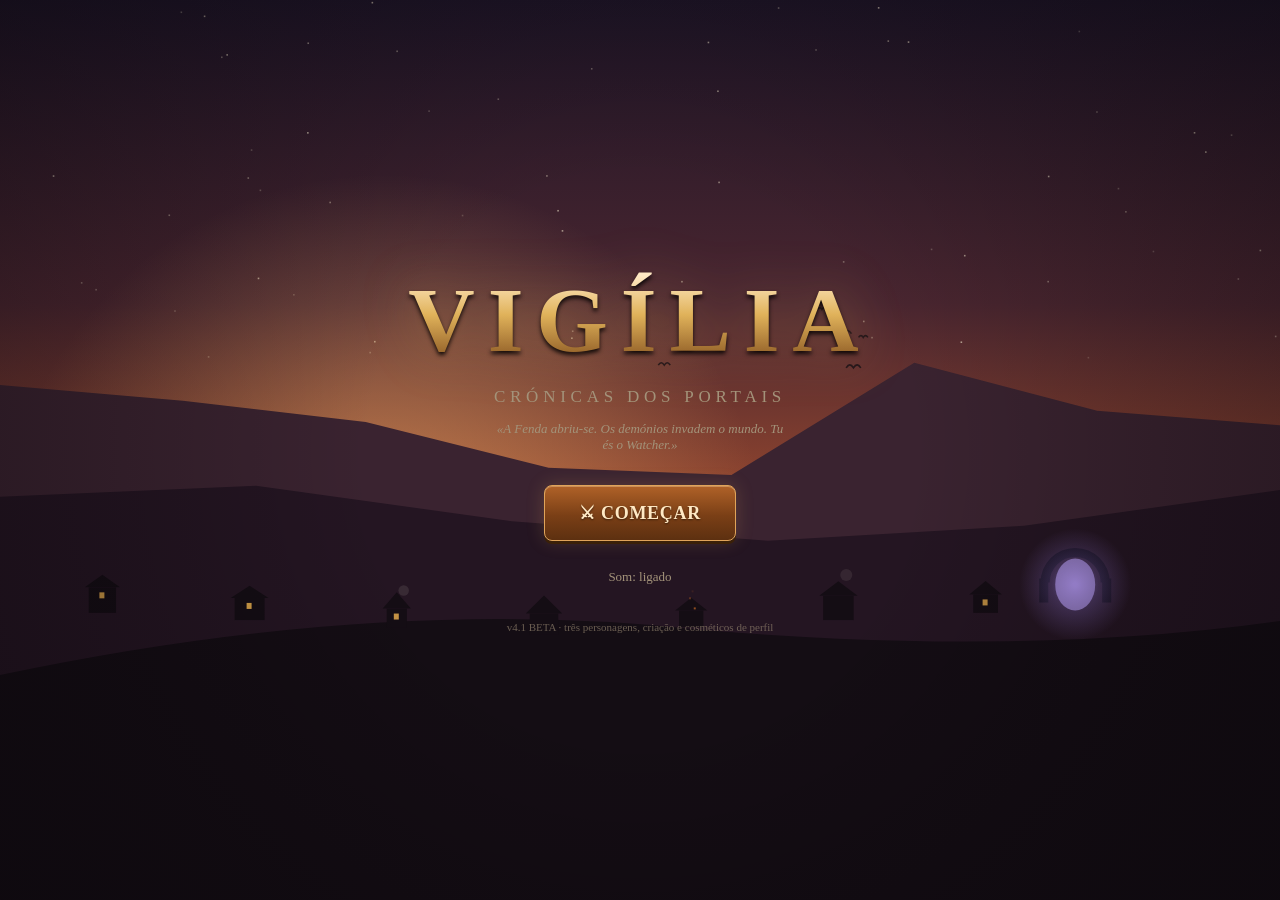
<file: index.html>
<!DOCTYPE html>
<html lang="pt-PT">
<head>
<meta charset="UTF-8">
<meta name="viewport" content="width=device-width, initial-scale=1.0, maximum-scale=1.0, user-scalable=no, viewport-fit=cover">
<meta name="theme-color" content="#161210">
<meta name="mobile-web-app-capable" content="yes">
<meta name="apple-mobile-web-app-capable" content="yes">
<meta name="apple-mobile-web-app-status-bar-style" content="black-translucent">
<title>VIGÍLIA — Crónicas dos Portais</title>
<link rel="manifest" href="manifest.json">
<link rel="stylesheet" href="css/style.css">
</head>
<body>

<!-- ============ ECRÃ: TÍTULO ============ -->
<section id="ecra-titulo" class="ecra ativo">
  <div class="titulo-fundo"></div>
  <canvas id="titulo-canvas"></canvas>
  <div class="titulo-conteudo">
    <h1 class="logo">VIGÍLIA</h1>
    <p class="subtitulo">Crónicas dos Portais</p>
    <p class="tagline">«A Fenda abriu-se. Os demónios invadem o mundo. Tu és o Watcher.»</p>
    <button id="btn-comecar" class="btn btn-primario btn-grande">⚔ COMEÇAR</button>
    <button id="btn-som" class="btn btn-fantasma">Som: ligado</button>
    <p class="versao">v4.1 BETA · três personagens, criação e cosméticos de perfil</p>
  </div>
</section>

<!-- ============ ECRÃ: VILA (hub navegável) ============ -->
<section id="ecra-hub" class="ecra">
  <canvas id="hub-canvas"></canvas>

  <header class="hub-topo">
    <div class="perfil-mini" id="abrir-stats">
      <div class="avatar"><span data-ic="heroi" data-px="26"></span></div>
      <div>
        <div class="perfil-nome" id="hub-nome">Watcher</div>
        <div class="perfil-nivel">Nv. <span id="hub-nivel">1</span> · Rank <span id="hub-rank">E</span><span id="hub-despertar"></span></div>
        <div class="barra mini"><div id="hub-xp" class="barra-fill xp"></div></div>
      </div>
    </div>
    <div class="recursos">
      <span class="recurso"><span data-ic="ouro" data-px="15"></span> <b id="hub-ouro">0</b></span>
      <span class="recurso"><span data-ic="cristal" data-px="15"></span> <b id="hub-cristais">0</b></span>
      <span class="recurso"><span data-ic="stamina" data-px="15"></span> <b id="hub-stamina">10/10</b></span>
      <span class="recurso pontos-alerta" id="hub-pontos-wrap" hidden><span data-ic="ponto" data-px="14"></span> <b id="hub-pontos">0</b> pts</span>
    </div>
  </header>

  <!-- separador BATALHA: overlay sobre a vila -->
  <div id="batalha-overlay" class="batalha-overlay">
    <div id="cartoes-batalha" class="cartoes-batalha"></div>
    <button id="btn-batalha" class="btn-batalha"><span data-ic="portal" data-px="28"></span> PORTAIS</button>
  </div>

  <!-- conteúdo dos restantes separadores -->
  <div id="tab-conteudo" class="tab-conteudo" hidden></div>

  <!-- barra de separadores (estilo Clash Royale) -->
  <nav class="tab-bar">
    <button class="tab-btn" data-tab="loja"><span data-ic="loja" data-px="26"></span><span class="tab-rotulo">Loja</span><b class="badge" hidden></b></button>
    <button class="tab-btn" data-tab="ferreiro"><span data-ic="forja" data-px="26"></span><span class="tab-rotulo">Ferreiro</span><b class="badge" hidden></b></button>
    <button class="tab-btn tab-central ativo" data-tab="batalha"><span data-ic="arma" data-px="34"></span><span class="tab-rotulo">Batalha</span><b class="badge" hidden></b></button>
    <button class="tab-btn" data-tab="vigia"><span data-ic="heroi" data-px="26"></span><span class="tab-rotulo">Watcher</span><b class="badge" hidden></b></button>
    <button class="tab-btn" data-tab="missoes"><span data-ic="missao" data-px="26"></span><span class="tab-rotulo">Missões</span><b class="badge" hidden></b></button>
  </nav>

  <!-- painel deslizante dos edifícios -->
  <div id="painel" class="painel" hidden>
    <div class="painel-caixa">
      <div class="painel-cabeca">
        <div class="painel-titulo" id="painel-titulo"></div>
        <button id="painel-fechar" class="hud-btn">✕</button>
      </div>
      <div class="painel-corpo" id="painel-corpo"></div>
    </div>
  </div>
</section>

<!-- ============ ECRÃ: COMBATE ============ -->
<section id="ecra-combate" class="ecra">
  <canvas id="canvas"></canvas>

  <div class="hud-topo">
    <button id="btn-fugir" class="hud-btn">✕</button>
    <div class="hud-centro">
      <div id="hud-sala" class="hud-sala">Sala 1/4</div>
      <div class="barra hud-hp"><div id="hud-hp" class="barra-fill hp"></div><span id="hud-hp-txt"></span></div>
      <div class="barra hud-mp"><div id="hud-mp" class="barra-fill mp"></div></div>
      <div id="hud-escudo" class="barra hud-escudo" hidden><div class="barra-fill escudo"></div></div>
    </div>
    <button id="btn-auto" class="hud-btn" title="Auto-combate">A</button>
    <button id="btn-som-c" class="hud-btn" title="Som">♪</button>
  </div>

  <div id="hud-boss" class="hud-boss" hidden>
    <div class="boss-nome" id="boss-nome">Boss</div>
    <div class="barra boss"><div id="boss-hp" class="barra-fill boss"></div></div>
  </div>

  <div id="slots-poder" class="slots-poder"></div>
  <button id="btn-ult" class="btn-ult" hidden><span data-ic="despertar" data-px="28"></span><div class="ult-carga"><div class="ult-carga-fill"></div></div></button>
  <button id="btn-atacar" class="btn-atacar"><span data-ic="arma" data-px="34"></span></button>
  <button id="btn-esquiva" class="btn-esquiva"><span data-ic="agi" data-px="24"></span><div class="cd-sweep" style="--cd:0"></div></button>

  <div id="dica-controlo" class="dica-controlo">
    Joystick à esquerda para andar · botão grande para atacar · desliza à direita para esquivar
  </div>
</section>

<!-- ============ MODAL GENÉRICO ============ -->
<div id="modal" class="modal" hidden>
  <div class="modal-caixa" id="modal-caixa"></div>
</div>

<!-- ============ TOASTS ============ -->
<div id="toasts"></div>

<script>
/* mostra erros no ecrã — instalado ANTES dos scripts do jogo, para apanhar
   falhas do próprio arranque no telemóvel, sem consola (P2.17) */
(function(){
  function mostrar(msg){
    var d=document.getElementById('erro-fatal');
    if(!d){
      d=document.createElement('div'); d.id='erro-fatal';
      d.style.cssText='position:fixed;inset:0;z-index:99999;background:#1a1210;color:#f3d9b0;'+
        'font:12px/1.5 ui-monospace,monospace;padding:18px;overflow:auto;white-space:pre-wrap;'+
        '-webkit-user-select:text;user-select:text';
      d.textContent='VIGÍLIA — erro ao arrancar:\n\n';
      (document.body||document.documentElement).appendChild(d);
    }
    d.textContent += msg + '\n';
  }
  window.addEventListener('error', function(e){
    mostrar((e.message||'erro')+'  @ '+String(e.filename||'').split('/').pop()+':'+(e.lineno||'?'));
  });
  window.addEventListener('unhandledrejection', function(e){
    mostrar('promessa rejeitada: '+((e.reason&&e.reason.message)||e.reason||'?'));
  });
})();
</script>

<script src="js/balance.js"></script>
<script src="js/audio.js"></script>
<script src="js/data.js"></script>
<script src="js/art.js"></script>
<script src="js/sprites.js"></script>
<script src="js/powers.js"></script>
<script src="js/classes.js"></script>
<script src="js/arvore.js"></script>
<script src="js/game.js"></script>
<script src="js/combat.js"></script>
<script src="js/hub.js"></script>
<script src="js/ui.js"></script>

<script>
/* service worker com auto-atualização: expulsa versões antigas em cache.
   Se já existia um SW a controlar a página, recarrega uma vez quando o novo assume. */
if ('serviceWorker' in navigator && location.protocol !== 'file:') {
  navigator.serviceWorker.register('sw.js')
    .then(function(reg){ return reg.update(); })   // encadeado: uma falha do update cai no catch
    .catch(function(){});
  if (navigator.serviceWorker.controller) {
    var recarregou = false;
    navigator.serviceWorker.addEventListener('controllerchange', function(){
      if (recarregou) return; recarregou = true; location.reload();
    });
  }
}
</script>
</body>
</html>
</file>
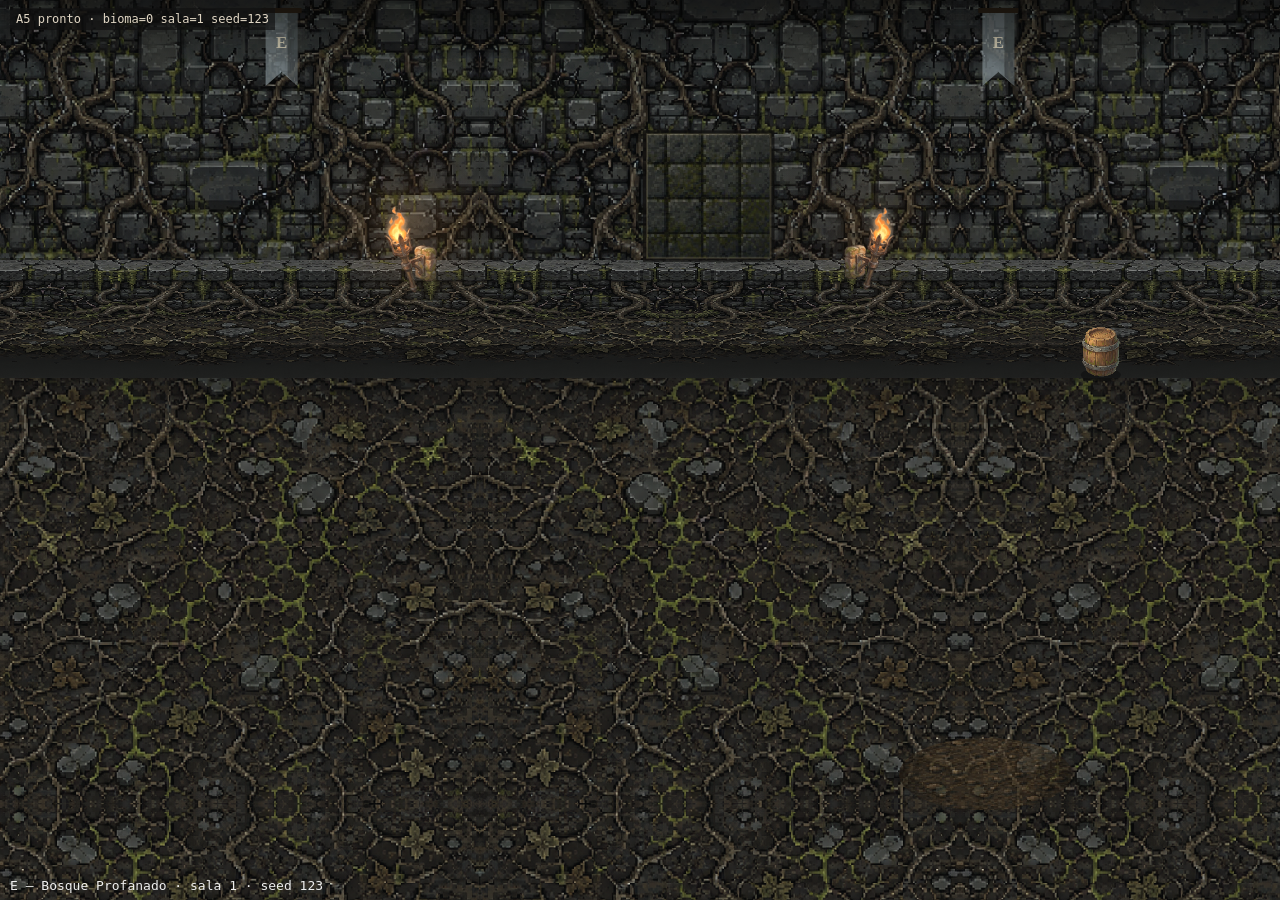
<file: tests/cenario.html>
<!doctype html>
<html lang="pt" data-a5-status="loading">
<head>
<meta charset="utf-8">
<meta name="viewport" content="width=device-width,initial-scale=1">
<base href="../">
<title>A5 — cenário Arte v2</title>
<style>
  html,body{margin:0;height:100%;background:#0c0a10;overflow:hidden}
  canvas{display:block;width:100%;height:100%;image-rendering:pixelated}
  #dica{position:fixed;top:8px;left:10px;color:#e0d6c4;background:#111a;padding:4px 6px;font:12px ui-monospace,monospace;pointer-events:none}
</style>
</head>
<body>
<canvas id="canvas"></canvas>
<div id="dica">A5 cenário</div>
<script src="tests/a5.js"></script>
<script src="js/balance.js"></script>
<script src="js/audio.js"></script>
<script src="js/data.js"></script>
<script src="js/art.js"></script>
<script src="js/sprites.js"></script>
<script src="js/powers.js"></script>
<script src="js/classes.js"></script>
<script src="js/arvore.js"></script>
<script src="js/game.js"></script>
<script>
/* combat.js liga o HUD do jogo; no laboratório os controlos ausentes são mudos. */
const _get=document.getElementById.bind(document);
document.getElementById=id=>_get(id)||{
  addEventListener(){},style:{},textContent:'',innerHTML:'',hidden:false,
  classList:{add(){},remove(){},toggle(){},contains(){return false;}},
  querySelector(){return null;},querySelectorAll(){return[];},
};
</script>
<script src="js/combat.js"></script>
<script>
'use strict';
const qs=new URLSearchParams(location.search);
function inteiro(nome,padrao,min,max){
  const valor=qs.get(nome); if(valor===null)return padrao;
  const n=Number(valor); return Number.isInteger(n)?Math.max(min,Math.min(max,n)):padrao;
}
let bioma=inteiro('bioma',0,0,MASMORRAS.length-1);
const sala=inteiro('sala',1,1,99), seed=inteiro('seed',123,0,2147483647);
const tempo=Number.isFinite(Number(qs.get('tempo')))?Number(qs.get('tempo')):0;
const estatico=qs.get('static')==='1', loopHeadless=qs.get('loop')==='1', provacao=qs.get('provacao')==='1';
let rafTeste=0;

function montar(){
  const w=innerWidth,h=innerHeight,dpr=Math.min(devicePixelRatio||1,2);
  canvas.width=Math.ceil(w*dpr);canvas.height=Math.ceil(h*dpr);
  canvas.style.width=w+'px';canvas.style.height=h+'px';ctx.setTransform(dpr,0,0,dpr,0,0);
  const masmorra={...MASMORRAS[bioma]}; if(provacao)masmorra.despertar=true;
  C={W:w,H:h,chaoTopo:h*0.36,chaoFundo:h*0.90,sala,seedCenario:seed,
     masmorra,tempo,particulas:[],pocas:[],orbes:[],aneisBoss:[]};
  prerenderCenario();
}
function desenharTeste(t){
  if(!estatico)C.tempo=t/1000;
  ctx.setTransform(Math.min(devicePixelRatio||1,2),0,0,Math.min(devicePixelRatio||1,2),0,0);
  desenharCenario();
  ctx.fillStyle='rgba(255,255,255,.92)';ctx.font='13px ui-monospace,monospace';ctx.textAlign='left';
  ctx.fillText(`${C.masmorra.rank} — ${C.masmorra.nome} · sala ${C.sala} · seed ${C.seedCenario}${provacao?' · PROVAÇÃO':''}`,10,C.H-10);
  if(!estatico||loopHeadless)rafTeste=requestAnimationFrame(desenharTeste);
}
async function iniciar(){
  const tx=MASMORRAS[bioma].tex||{};
  const nomes=[tx.parede,tx.chao,'hig_parede','hig_chao_pedra','hig_chao_madeira','hig_barril','hig_tocha',
    ARTE_CENARIO.varianteParede,ARTE_CENARIO.varianteChao,ARTE_CENARIO.grelha,
    ARTE_CENARIO.pocaVenenosa,ARTE_CENARIO.portalProvacao].filter(Boolean);
  await SPR.metaPromessa;
  if(!await SPR.esperar(nomes,15000))throw new Error('Texturas em falta: '+nomes.filter(n=>!SPR.ok(n)).join(', '));
  montar();
  if(estatico){
    // Três frames com o mesmo tempo: força a rasterização no Chrome headless
    // sem introduzir variação na imagem usada pelo teste de seed.
    for(let i=0;i<3;i++){
      await new Promise(resolve=>setTimeout(resolve,16));
      desenharTeste(tempo*1000);
    }
  } else desenharTeste(tempo*1000);
  document.getElementById('dica').textContent=`A5 pronto · bioma=${bioma} sala=${sala} seed=${seed}`;
  await a5Ready({bioma,sala,seed,tempo,static:estatico,loopHeadless,provacao,dpr:Math.min(devicePixelRatio||1,2)});
}
canvas.addEventListener('pointerdown',()=>{if(estatico)return;bioma=(bioma+1)%MASMORRAS.length;montar();});
addEventListener('resize',()=>{cancelAnimationFrame(rafTeste);montar();desenharTeste(performance.now());});
iniciar().catch(e=>a5Fail(e.message));
</script>
</body>
</html>
</file>
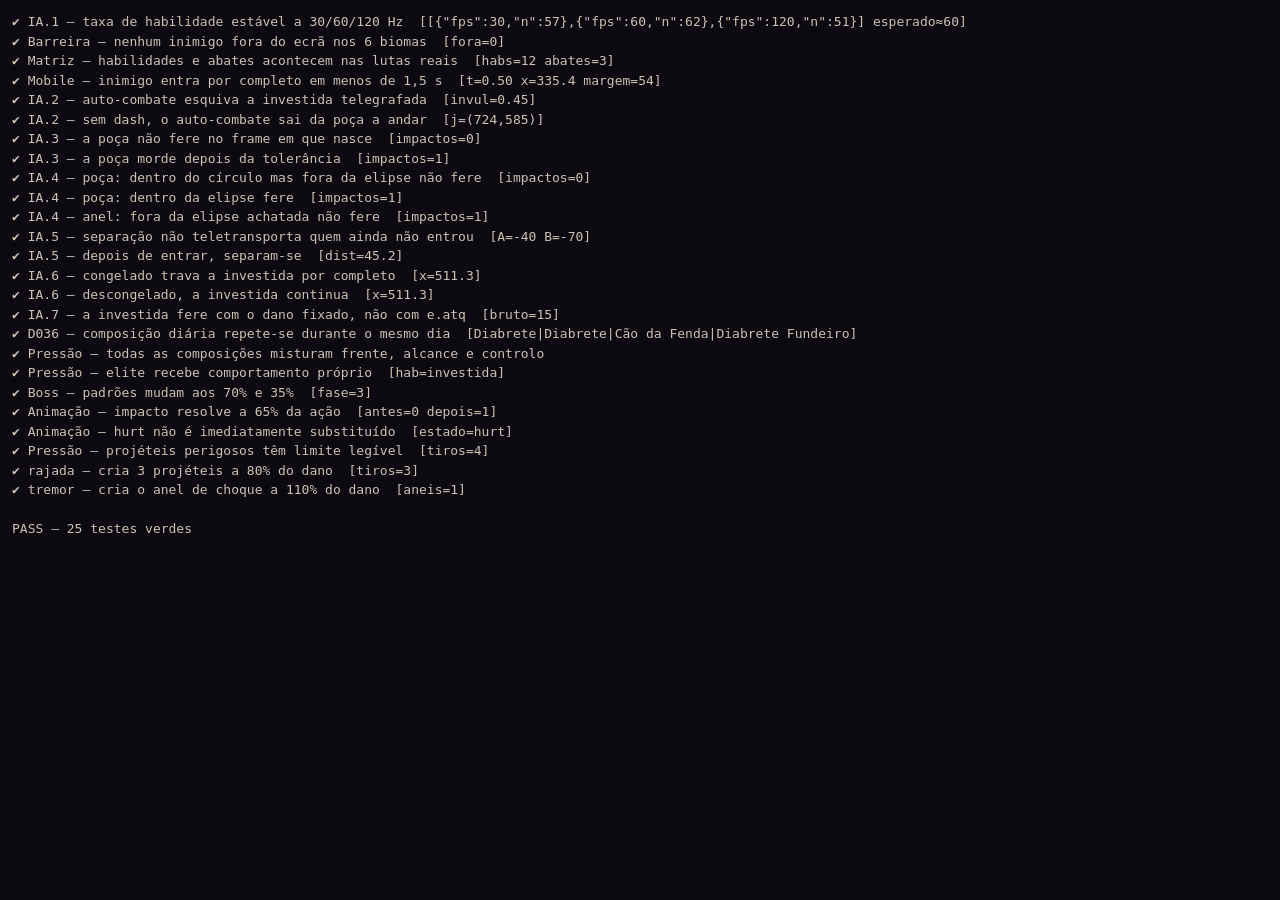
<file: tests/ia.html>
<!doctype html>
<html lang="pt">
<head>
<meta charset="utf-8">
<meta name="viewport" content="width=device-width, initial-scale=1">
<base href="../"><!-- para os assets relativos, como no cenario.html -->
<title>Teste — IA dos monstros</title>
<style>
  html,body{margin:0;height:100%;background:#0c0a10;color:#cbc4b4;font:13px/1.5 monospace}
  #resultado{white-space:pre-wrap;padding:12px;margin:0}
  canvas{position:fixed;inset:0;visibility:hidden}
</style>
</head>
<body>
<canvas id="canvas"></canvas>
<pre id="resultado">A correr os testes de IA…</pre>
<script>
/* P1.8 — teste determinístico da IA, com assertions e PASS/FAIL.
   ?seed=123 muda a semente · ?ver=1&bioma=0..5 assiste a uma luta real no fim. */
const ERROS = [];
window.addEventListener('error', e=> ERROS.push(e.message||'erro'), true);
window.addEventListener('unhandledrejection', e=> ERROS.push(String((e.reason&&e.reason.message)||e.reason)));

/* semente determinística ANTES de qualquer script do jogo (mulberry32) */
const PARAMS = new URLSearchParams(location.search);
let _rng = (+(PARAMS.get('seed')||123))>>>0;
Math.random = function(){
  _rng = _rng + 0x6D2B79F5 | 0;
  let t = Math.imul(_rng ^ _rng>>>15, 1|_rng);
  t = t + Math.imul(t ^ t>>>7, 61|t) ^ t;
  return ((t ^ t>>>14)>>>0)/4294967296;
};

/* o teste conduz o tempo à mão: o rAF do jogo fica mudo (repõe-se no modo ?ver=1) */
const RAF_REAL = window.requestAnimationFrame.bind(window);
window.requestAnimationFrame = ()=>0;
window.cancelAnimationFrame = ()=>{};
</script>
<script src="js/balance.js"></script>
<script src="js/audio.js"></script>
<script src="js/data.js"></script>
<script src="js/art.js"></script>
<script src="js/sprites.js"></script>
<script src="js/powers.js"></script>
<script src="js/classes.js"></script>
<script src="js/arvore.js"></script>
<script src="js/game.js"></script>
<script>
/* HUD do index.html não existe aqui: devolve um elemento mudo auto-referente,
   com um contexto 2D real fora de cena para o hub e o título pintarem sem erros (P1.8) */
const _gEBI = document.getElementById.bind(document);
const mudo = {
  addEventListener(){}, appendChild(){}, style:{ setProperty(){} },
  textContent:'', innerHTML:'', hidden:true, width:64, height:64,
  classList:{ add(){}, remove(){}, toggle(){}, contains(){ return false; } },
  getContext(){ return document.createElement('canvas').getContext('2d'); },
};
mudo.querySelector = ()=> mudo; mudo.querySelectorAll = ()=> [];
document.getElementById = id => _gEBI(id) || mudo;
const _qs = document.querySelector.bind(document);
document.querySelector = s => _qs(s) || mudo;
</script>
<script src="js/combat.js"></script>
<script src="js/hub.js"></script>
<script src="js/ui.js"></script>
<script>
'use strict';
const R = [];
function afirmar(nome, cond, detalhe){ R.push({ nome, ok:!!cond, detalhe: detalhe===undefined?'':String(detalhe) }); }
function passos(n, dt){ for(let i=0;i<n;i++) atualizar(dt); }

/* combate limpo e parado: sem inimigos, sem efeitos, auto desligado */
function novoCombate(bioma=0){
  iniciarCombate(MASMORRAS[bioma]);
  C.auto = false; G.auto = false;
  C.inimigos.length = 0; C.aliados.length = 0;
  C.pocas.length = 0; C.tiros.length = 0; C.aneisBoss.length = 0; C.orbes.length = 0;
  return C.jogador;
}

/* inimigo de laboratório: parado (vel 0) e sem iniciativa (cd 99), salvo o que o teste pedir */
function inimigoTeste(campos){
  const e = criarInimigo(MONSTROS.E[0], C.masmorra.rank, 'normal');
  Object.assign(e, { vel:0, cd:99, recupera:0, entrou:true, hab:null, ranged:false }, campos);
  C.inimigos.push(e);
  return e;
}

function correr(){
  guardar = ()=> true;               // o teste NUNCA escreve no save real do browser
  G = novoJogo(); G.nome = 'Teste';
  escolherClasse('guerreiro');       // classe verdadeira, criada pelo caminho real (P1.8)

  /* ---- IA.1: taxa de habilidade independente dos FPS (30/60/120 Hz) ---- */
  function tentativasHab(fps){
    const j = novoCombate();
    const e = inimigoTeste({ hab:'rajada', ranged:true, cd:0 });
    e.x = j.x+300; e.y = j.y;        // em alcance de habilidade, fora do alcance de disparo
    let n = 0;
    const original = prepararHab;
    prepararHab = ()=>{ n++; };      // conta a decisão sem a executar: cada frame volta a sortear
    passos(Math.round(40*fps), 1/fps);
    prepararHab = original;
    return n;
  }
  const porFps = [30,60,120].map(fps=>({ fps, n:tentativasHab(fps) }));
  const ns = porFps.map(t=>t.n), esperado = Math.round(40*BAL.combate.habPorSeg);
  afirmar('IA.1 — taxa de habilidade estável a 30/60/120 Hz',
    Math.max(...ns) <= Math.min(...ns)*1.5 && ns.every(n=> n>esperado*0.55 && n<esperado*1.45),
    JSON.stringify(porFps)+' esperado≈'+esperado);

  /* ---- matriz de biomas: luta real em auto-combate, 8 s a 60 Hz ---- */
  let habsUsadas = 0, mortesTotal = 0, fora = 0;
  const prepararReal = prepararHab;
  prepararHab = e=>{ habsUsadas++; prepararReal(e); };
  for(let b=0;b<MASMORRAS.length;b++){
    novoCombate(b);
    povoarSala();                    // monstros verdadeiros do bioma
    C.auto = true; G.auto = true;
    C.stats.hpMax = 1e9; C.jogador.hp = 1e9;   // não morre; os impactos contam na mesma
    for(let i=0;i<8*60;i++){
      atualizar(1/60);
      if(i%10===0) for(const e of C.inimigos)
        if(e.entrou && (e.x<23 || e.x>C.W-23 || e.y<C.chaoTopo-1 || e.y>C.chaoFundo+1)) fora++;
    }
    mortesTotal += C.mortes;
  }
  prepararHab = prepararReal;
  afirmar('Barreira — nenhum inimigo fora do ecrã nos 6 biomas', fora===0, 'fora='+fora);
  afirmar('Matriz — habilidades e abates acontecem nas lutas reais',
    habsUsadas>0 && mortesTotal>0, 'habs='+habsUsadas+' abates='+mortesTotal);

  /* em portrait, mesmo o inimigo mais lento entra rapidamente no ecrã */
  {
    novoCombate(); C.W=390; C.H=844; C.chaoTopo=C.H*0.36; C.chaoFundo=C.H*0.90;
    C.jogador.x=C.W*0.25; C.jogador.y=C.H*0.65;
    const base={...MONSTROS.E[0], vel:Math.min(...Object.values(MONSTROS).flat().map(m=>m.vel))};
    const e=criarInimigo(base,'E','normal',9); C.inimigos=[e];
    let tEntrada=0;
    while(!e.entrou && tEntrada<2){ atualizar(1/60); tEntrada+=1/60; }
    const margem=margemVisualInimigo(e);
    afirmar('Mobile — inimigo entra por completo em menos de 1,5 s',
      e.entrou&&tEntrada<1.5&&e.x>=margem&&e.x<=C.W-margem,
      't='+tEntrada.toFixed(2)+' x='+e.x.toFixed(1)+' margem='+margem);
  }

  /* ---- IA.2: o auto-combate esquiva a investida telegrafada ---- */
  {
    const j = novoCombate(); C.auto = true;
    j.cdEsq = 0; j.invul = 0;
    const e = inimigoTeste({ hab:'investida' });
    e.x = j.x+200; e.y = j.y;
    e.habAtiva = { tipo:'investida', alvoX:j.x, alvoY:j.y, ang:Math.PI, dur:0.9 };
    e.windup = 0.3;
    atualizar(1/60);
    afirmar('IA.2 — auto-combate esquiva a investida telegrafada', j.invul>0, 'invul='+j.invul.toFixed(2));
  }

  /* ---- IA.2: sem dash pronto, sai da poça a andar ---- */
  {
    const j = novoCombate(); C.auto = true;
    j.cdEsq = 5;
    const e = inimigoTeste({}); e.x = j.x+340; e.y = j.y;
    const p = { x:j.x, y:j.y, r:60, t:9, dano:1, tick:9 };
    C.pocas.push(p);
    passos(60, 1/60);
    afirmar('IA.2 — sem dash, o auto-combate sai da poça a andar',
      !dentroElipse(j.x, j.y, p.x, p.y, p.r, p.r*0.45), 'j=('+j.x.toFixed(0)+','+j.y.toFixed(0)+')');
  }

  /* ---- IA.3: a poça avisa antes de morder ---- */
  {
    const j = novoCombate();
    j.invul = 0;
    inimigoTeste({ x:j.x+340, y:j.y });
    let impactos = 0;
    const ferirReal = ferirJogador;
    ferirJogador = ()=>{ impactos++; };
    resolverHab({ habAtiva:{ tipo:'poca', alvoX:j.x, alvoY:j.y, dur:0.8 }, classe:'normal', x:j.x+340, y:j.y }, 100);
    atualizar(1/60);
    const nasceuAMorder = impactos;
    passos(40, 1/60);                // ~0,67 s parado dentro da poça
    ferirJogador = ferirReal;
    afirmar('IA.3 — a poça não fere no frame em que nasce', nasceuAMorder===0 && C.pocas.length===1, 'impactos='+nasceuAMorder);
    afirmar('IA.3 — a poça morde depois da tolerância', impactos>=1, 'impactos='+impactos);
  }

  /* ---- IA.4: colisão elíptica igual ao desenho (poças e anéis) ---- */
  {
    const j = novoCombate();
    j.invul = 0;
    inimigoTeste({ x:j.x+340, y:j.y });
    let impactos = 0;
    const ferirReal = ferirJogador;
    ferirJogador = ()=>{ impactos++; };
    C.pocas.push({ x:j.x, y:j.y+30, r:44, t:9, dano:1, tick:0 });   // dentro do círculo, fora da elipse
    atualizar(1/60);
    const foraDaElipse = impactos;
    C.pocas.length = 0;
    C.pocas.push({ x:j.x+30, y:j.y, r:44, t:9, dano:1, tick:0 });   // dentro da elipse
    atualizar(1/60);
    const dentroDaElipse = impactos - foraDaElipse;
    C.pocas.length = 0;
    C.aneisBoss.push({ x:j.x, y:j.y+35, r:60, t:0.001, dano:5, feito:false });  // anel: fora da elipse
    atualizar(1/60);
    ferirJogador = ferirReal;
    afirmar('IA.4 — poça: dentro do círculo mas fora da elipse não fere', foraDaElipse===0, 'impactos='+foraDaElipse);
    afirmar('IA.4 — poça: dentro da elipse fere', dentroDaElipse===1, 'impactos='+dentroDaElipse);
    afirmar('IA.4 — anel: fora da elipse achatada não fere', impactos===foraDaElipse+dentroDaElipse, 'impactos='+impactos);
  }

  /* ---- IA.5: separação só depois de pisar o ecrã ---- */
  {
    const j = novoCombate();
    const A = inimigoTeste({ entrou:false }); A.x = -40; A.y = j.y;
    const B = inimigoTeste({ entrou:false }); B.x = -70; B.y = j.y;
    atualizar(1/60);
    afirmar('IA.5 — separação não teletransporta quem ainda não entrou', A.x===-40 && B.x===-70, 'A='+A.x+' B='+B.x);
    A.entrou = B.entrou = true; A.x = 200; B.x = 201; A.y = B.y = j.y+40;
    atualizar(1/60);
    afirmar('IA.5 — depois de entrar, separam-se', Math.abs(A.x-B.x)>20, 'dist='+Math.abs(A.x-B.x).toFixed(1));
  }

  /* ---- IA.6: congelado trava a investida ---- */
  {
    const j = novoCombate();
    const e = inimigoTeste({}); e.x = j.x+200; e.y = j.y;
    e.investe = { t:0.55, vx:-520, vy:0, feriu:false, dano:15 };
    e.congelado = 1;
    atualizar(1/60);
    const travado = (e.x===j.x+200 && e.investe && e.investe.t===0.55);
    e.congelado = 0;
    atualizar(1/60);
    afirmar('IA.6 — congelado trava a investida por completo', travado, 'x='+e.x.toFixed(1));
    afirmar('IA.6 — descongelado, a investida continua', e.x < j.x+200, 'x='+e.x.toFixed(1));
  }

  /* ---- IA.7: a investida usa o dano fixado no windup (fraqueza do Terror) ---- */
  {
    const j = novoCombate();
    j.invul = 0;
    const e = inimigoTeste({}); e.x = j.x+30; e.y = j.y; e.atq = 999;
    e.investe = { t:0.55, vx:0, vy:0, feriu:false, dano:15 };
    let bruto = -1;
    const ferirReal = ferirJogador;
    ferirJogador = b=>{ bruto = b; };
    atualizar(1/60);
    ferirJogador = ferirReal;
    afirmar('IA.7 — a investida fere com o dano fixado, não com e.atq', bruto===15, 'bruto='+bruto);
  }

  /* ---- Feedback: composição diária, elites, fases e sincronização visual ---- */
  {
    novoCombate();
    const d=masmorraDiaria();
    const a=composicaoSala(d,2).map(x=>x.nome).join('|');
    const b=composicaoSala(d,2).map(x=>x.nome).join('|');
    afirmar('D036 — composição diária repete-se durante o mesmo dia',a===b,a);

    const papeis=['frente','alcance','controlo'];
    const composicoesCompletas=Object.entries(COMPOSICOES_SALA).every(([rank,comps])=>
      comps.every(comp=>{
        const presentes=new Set(comp.flatMap(i=>MONSTROS[rank][i].papeis||[]));
        return papeis.every(p=>presentes.has(p));
      }));
    afirmar('Pressão — todas as composições misturam frente, alcance e controlo',composicoesCompletas);

    const elite=criarInimigo({...MONSTROS.E[0],hab:null},'E','elite');
    afirmar('Pressão — elite recebe comportamento próprio',elite.hab==='investida','hab='+elite.hab);

    const boss=criarInimigo(BOSSES.E,'E','boss');
    C.inimigos=[boss]; boss.faseBoss=1; boss.hp=boss.hpMax*.69;
    atualizarFaseBoss(boss); const fase2=boss.faseBoss===2;
    boss.hp=boss.hpMax*.34; atualizarFaseBoss(boss);
    afirmar('Boss — padrões mudam aos 70% e 35%',fase2&&boss.faseBoss===3,'fase='+boss.faseBoss);
  }

  {
    const j=novoCombate(); j.invul=0;
    const e=inimigoTeste({x:j.x+30,y:j.y,atq:10});
    iniciarAcaoInimigo(e,1,'attack');
    let impactos=0; const ferirReal=ferirJogador;
    ferirJogador=()=>{ impactos++; };
    atualizar(.30); const antes=impactos;
    atualizar(.36); const depois=impactos;
    ferirJogador=ferirReal;
    afirmar('Animação — impacto resolve a 65% da ação',antes===0&&depois===1,'antes='+antes+' depois='+depois);
    iniciarAnimInimigo(e,'hurt',BAL.anim.inimigo.dano);
    iniciarAnimInimigo(e,'attack',1);
    afirmar('Animação — hurt não é imediatamente substituído',e.estadoAnim==='hurt','estado='+e.estadoAnim);
  }

  {
    novoCombate();
    const e=inimigoTeste({sprite:'esqueleto'});
    for(let i=0;i<BAL.combate.maxProjeteisInimigos;i++) C.tiros.push({});
    const saiu=tiroInimigo(e,0,10,100);
    afirmar('Pressão — projéteis perigosos têm limite legível',saiu===false&&C.tiros.length===BAL.combate.maxProjeteisInimigos,'tiros='+C.tiros.length);
  }

  /* ---- rajada e tremor resolvem nos efeitos certos ---- */
  {
    novoCombate();
    resolverHab({ habAtiva:{ tipo:'rajada', ang:0, alvoX:500, alvoY:300, dur:0.7 }, sprite:'esqueleto', classe:'normal', x:400, y:300 }, 100);
    afirmar('rajada — cria 3 projéteis a 80% do dano',
      C.tiros.length===3 && C.tiros.every(t=>t.dano===80), 'tiros='+C.tiros.length);
    resolverHab({ habAtiva:{ tipo:'tremor' }, classe:'normal', x:400, y:300 }, 100);
    afirmar('tremor — cria o anel de choque a 110% do dano',
      C.aneisBoss.length===1 && C.aneisBoss[0].dano===110, 'aneis='+C.aneisBoss.length);
  }
}

function terminar(){
  const falhas = R.filter(r=>!r.ok);
  const ok = !falhas.length && !ERROS.length;
  const linhas = R.map(r=> (r.ok?'✔':'✘')+' '+r.nome+(r.detalhe?'  ['+r.detalhe+']':''));
  if(ERROS.length) linhas.push('ERROS: '+ERROS.join(' | '));
  linhas.push('', ok ? 'PASS — '+R.length+' testes verdes'
                     : 'FAIL — '+falhas.length+' falhas, '+ERROS.length+' erros');
  document.getElementById('resultado').textContent = linhas.join('\n');
  document.title = (ok?'IA PASS':'IA FAIL')+' · '+R.length+' testes';
  document.documentElement.dataset.iaStatus = ok ? 'pass' : 'fail';
  return ok;
}

window.addEventListener('load', ()=>{
  try { correr(); } catch(err){ ERROS.push(String((err && err.stack) || err)); }
  const ok = terminar();
  if(PARAMS.get('ver')==='1' && ok){
    // modo de observação manual: luta real em auto-combate no bioma pedido
    window.requestAnimationFrame = RAF_REAL;
    document.getElementById('canvas').style.visibility = 'visible';
    const bioma = Math.max(0, Math.min(MASMORRAS.length-1, +(PARAMS.get('bioma')||0)));
    iniciarCombate(MASMORRAS[bioma]);
    C.auto = true; G.auto = true;
  }
});
</script>
</body>
</html>
</file>
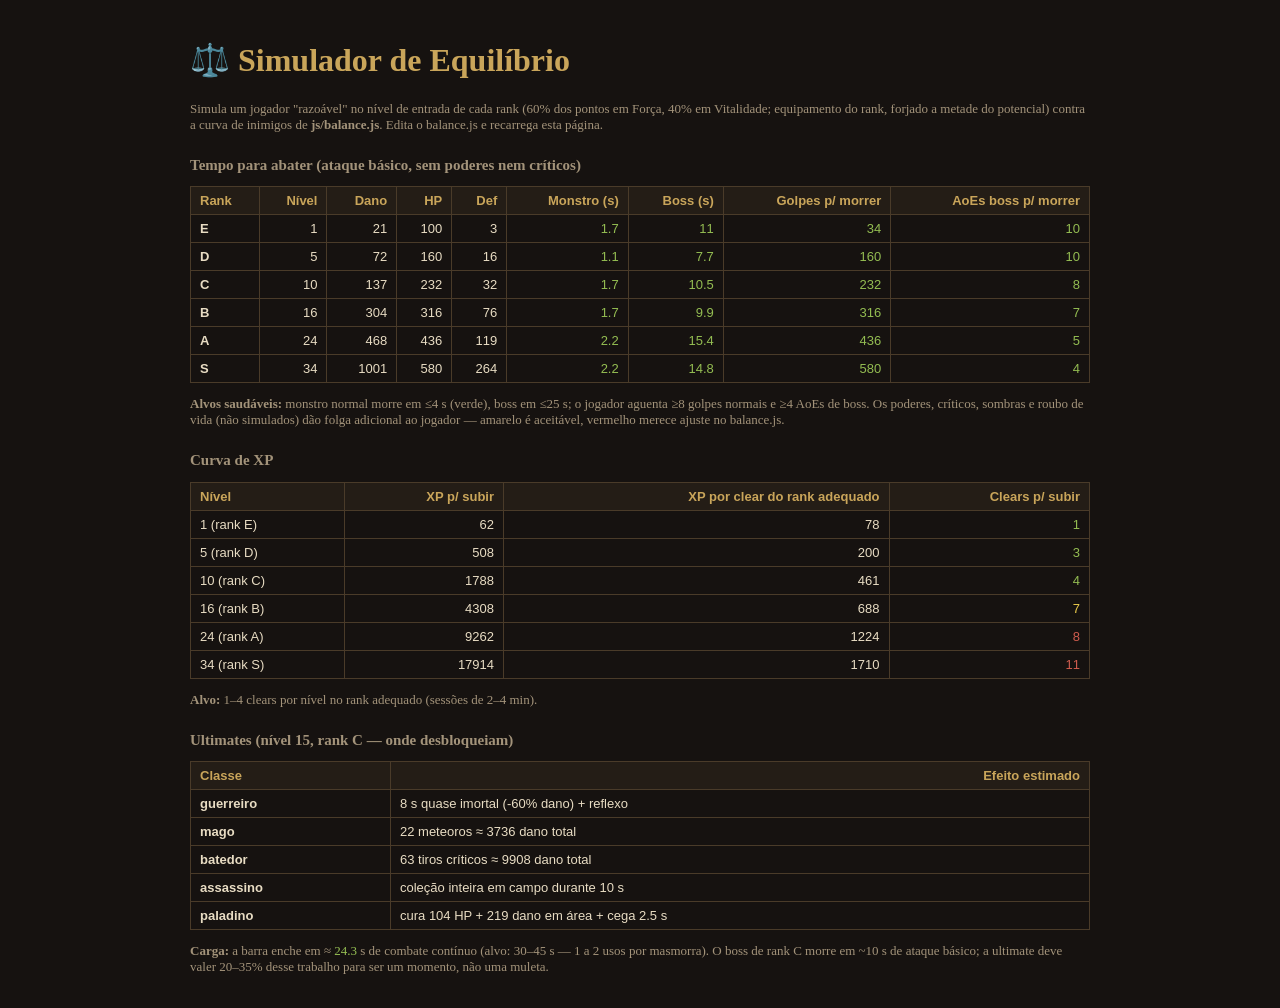
<file: tests/sim.html>
<!DOCTYPE html>
<html lang="pt-PT">
<head>
<meta charset="UTF-8">
<title>VIGÍLIA — Simulador de Equilíbrio</title>
<style>
  body{font-family:Georgia,serif;background:#161210;color:#e8dcc3;padding:20px;max-width:900px;margin:0 auto}
  h1{color:#c9a55a} h2{color:#a3937a;font-size:15px;margin-top:24px}
  table{border-collapse:collapse;width:100%;font-size:13px;font-family:Verdana,sans-serif}
  th,td{border:1px solid #4a3b29;padding:6px 9px;text-align:right}
  th{background:#241d16;color:#c9a55a} td:first-child,th:first-child{text-align:left}
  .ok{color:#94bd52} .aviso{color:#e8c84a} .mau{color:#d05c4e}
  p{font-size:13px;color:#a3937a}
</style>
</head>
<body>
<h1>⚖️ Simulador de Equilíbrio</h1>
<p>Simula um jogador "razoável" no nível de entrada de cada rank (60% dos pontos em Força,
40% em Vitalidade; equipamento do rank, forjado a metade do potencial) contra a curva de
inimigos de <b>js/balance.js</b>. Edita o balance.js e recarrega esta página.</p>
<div id="saida"></div>

<script src="../js/balance.js"></script>
<script src="../js/data.js"></script>
<script>
'use strict';

function simularRank(m){
  const L = m.nivelReq;
  const pontos = (L-1) * BAL.jogador.pontosPorNivel;
  const forca = Math.round(pontos*0.6), vit = pontos - forca;

  // equipamento estimado do rank: raridade sobe com o pesoLoot, forja a meio
  const ri = Math.min(4, Math.round(m.pesoLoot));
  const multR = [1.0,1.6,2.4,3.6,5.2][ri];
  const forjaNv = Math.min(5, 1 + Math.floor(L/7));
  const base = Math.round(6 + m.nivelMon*2.4);
  const valor = Math.round(base * multR * (1 + forjaNv*0.18));

  const atq = BAL.jogador.danoBase + forca*BAL.basicas.forca.danoPorPonto + valor + Math.round(valor*0.5*0.5); // arma + meio anel
  const hp  = BAL.jogador.hpBase + vit*BAL.basicas.vitalidade.hpPorPonto;
  const def = Math.round(vit*BAL.jogador.defPorVit + valor*BAL.jogador.defPorArmadura);
  const velAtq = BAL.jogador.velAtqBase;            // sem pontos em AGI neste perfil
  const ataquesPorSeg = velAtq / 0.55;

  const E = BAL.inimigosRank[m.rank];
  const dmgNormal = Math.max(1, atq - E.def);
  const hpNormal = E.hp;                            // mHp médio ≈ 1
  const golpesNormal = Math.ceil(hpNormal / dmgNormal);
  const segNormal = golpesNormal / ataquesPorSeg;

  const boss = BAL.inimigoClasse.boss;
  const hpBoss = E.hp * boss.hp * (1 + (m.salas-1)*BAL.escalaPorSala);
  const golpesBoss = Math.ceil(hpBoss / dmgNormal);
  const segBoss = golpesBoss / ataquesPorSeg;

  const danoRecebido = Math.max(1, Math.round(E.dano - def*0.6));
  const golpesParaMorrer = Math.ceil(hp / danoRecebido);
  const danoBoss = Math.max(1, Math.round(E.dano*boss.dano*1.6 - def*0.6)); // AoE do boss
  const aoesParaMorrer = Math.ceil(hp / danoBoss);

  return { rank:m.rank, L, atq, hp, def, segNormal, segBoss, golpesParaMorrer, aoesParaMorrer };
}

function cls(v, bom, mau, invertido=false){
  const c = invertido ? (v<=bom?'ok':v<=mau?'aviso':'mau') : (v>=bom?'ok':v>=mau?'aviso':'mau');
  return `<span class="${c}">${typeof v==='number'?v.toFixed(1).replace('.0',''):v}</span>`;
}

let html = `<h2>Tempo para abater (ataque básico, sem poderes nem críticos)</h2>
<table><tr><th>Rank</th><th>Nível</th><th>Dano</th><th>HP</th><th>Def</th>
<th>Monstro (s)</th><th>Boss (s)</th><th>Golpes p/ morrer</th><th>AoEs boss p/ morrer</th></tr>`;

for(const m of MASMORRAS){
  const s = simularRank(m);
  html += `<tr><td><b>${s.rank}</b></td><td>${s.L}</td><td>${s.atq}</td><td>${s.hp}</td><td>${s.def}</td>
    <td>${cls(s.segNormal, 4, 8, true)}</td>
    <td>${cls(s.segBoss, 25, 45, true)}</td>
    <td>${cls(s.golpesParaMorrer, 8, 4)}</td>
    <td>${cls(s.aoesParaMorrer, 4, 2)}</td></tr>`;
}
html += `</table>
<p><b>Alvos saudáveis:</b> monstro normal morre em ≤4 s (verde), boss em ≤25 s;
o jogador aguenta ≥8 golpes normais e ≥4 AoEs de boss. Os poderes, críticos, sombras
e roubo de vida (não simulados) dão folga adicional ao jogador — amarelo é aceitável,
vermelho merece ajuste no balance.js.</p>
<h2>Curva de XP</h2>
<table><tr><th>Nível</th><th>XP p/ subir</th><th>XP por clear do rank adequado</th><th>Clears p/ subir</th></tr>`;

const xpNivel = n => Math.round(BAL.xp.base + Math.pow(n, BAL.xp.expoente)*BAL.xp.mult);
for(const m of MASMORRAS){
  const L = Math.max(m.nivelReq, 1);
  const xpClear = Math.round((20 + m.nivelMon*9) * m.salas * 0.9);
  html += `<tr><td>${L} (rank ${m.rank})</td><td>${xpNivel(L)}</td><td>${xpClear}</td>
    <td>${cls(Math.ceil(xpNivel(L)/xpClear), 4, 7, true)}</td></tr>`;
}
html += `</table>
<p><b>Alvo:</b> 1–4 clears por nível no rank adequado (sessões de 2–4 min).</p>
<h2>Ultimates (nível 15, rank C — onde desbloqueiam)</h2>`;

{
  // perfil do jogador ao nível 15 (mesmo modelo do simulador de ranks)
  const mC = MASMORRAS.find(m=>m.rank==='C');
  const sC = simularRank(mC);
  const U = BAL.ultimates;
  const ataquesPorSeg = BAL.jogador.velAtqBase / 0.55;
  // carga/s: golpes (dano≈ataque → dano/atq≈1) + ~1 abate a cada 5 s
  const cargaPorSeg = ataquesPorSeg * U.cargaPorGolpe + U.cargaPorAbate/5;
  const tCarga = U.cargaMax / cargaPorSeg;
  const efeito = {
    guerreiro: `${U.guerreiro.dur} s quase imortal (-${U.guerreiro.reducaoDano*100}% dano) + reflexo`,
    mago:      `${Math.floor(U.mago.dur/U.mago.ritmo)} meteoros ≈ ${Math.round(U.mago.dur/U.mago.ritmo * sC.atq * U.mago.dano)} dano total`,
    batedor:   `${Math.floor(U.batedor.dur/U.batedor.ritmo)*3} tiros críticos ≈ ${Math.round(U.batedor.dur/U.batedor.ritmo*3 * sC.atq * U.batedor.dano * 1.5)} dano total`,
    assassino: `coleção inteira em campo durante ${U.assassino.dur} s`,
    paladino:  `cura ${Math.round(sC.hp*U.paladino.cura)} HP + ${Math.round(sC.atq*U.paladino.dano)} dano em área + cega ${U.paladino.cegar} s`,
  };
  html += `<table><tr><th>Classe</th><th>Efeito estimado</th></tr>`;
  for(const c of Object.keys(efeito)){
    html += `<tr><td><b>${c}</b></td><td style="text-align:left">${efeito[c]}</td></tr>`;
  }
  html += `</table>
  <p><b>Carga:</b> a barra enche em ≈ ${cls(tCarga, 30, 50, true)} s de combate contínuo
  (alvo: 30–45 s — 1 a 2 usos por masmorra). O boss de rank C morre em ~${sC.segBoss.toFixed(0)} s
  de ataque básico; a ultimate deve valer 20–35% desse trabalho para ser um momento, não uma muleta.</p>`;
}

document.getElementById('saida').innerHTML = html;
</script>
</body>
</html>
</file>
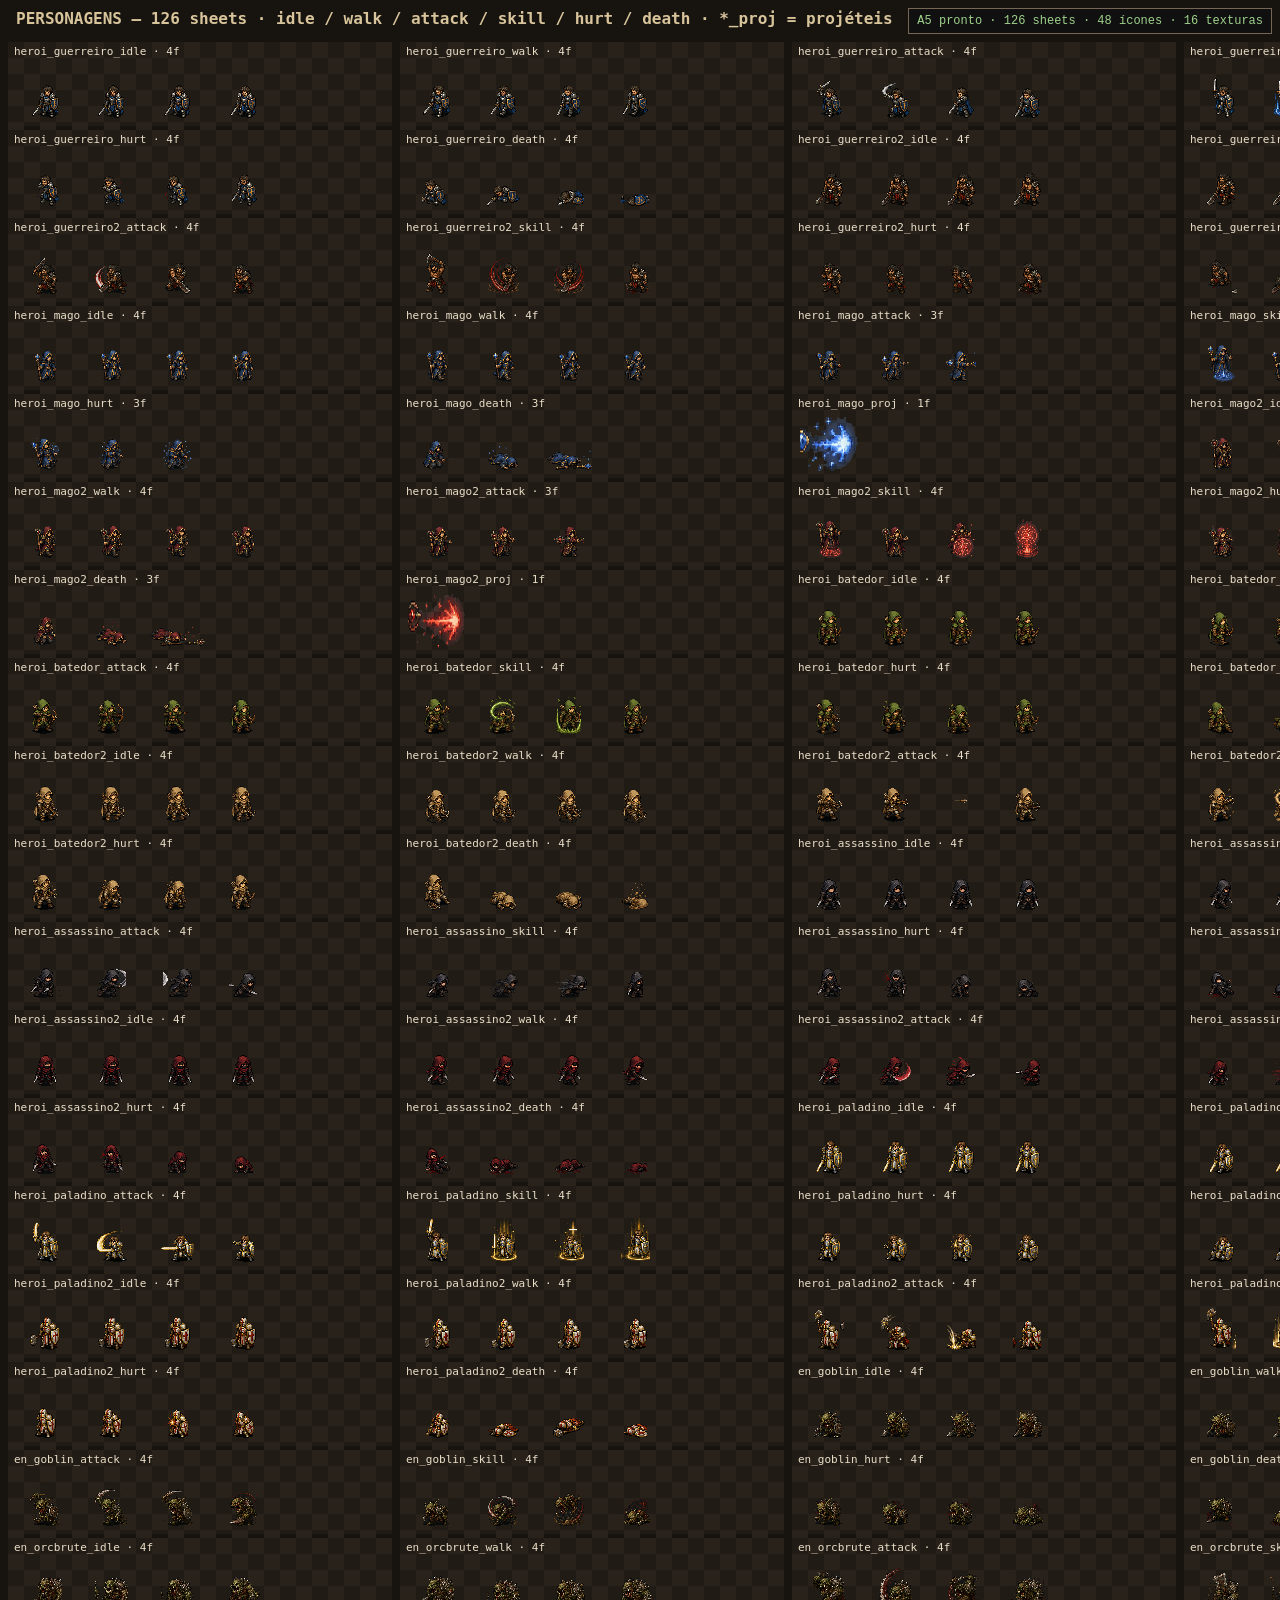
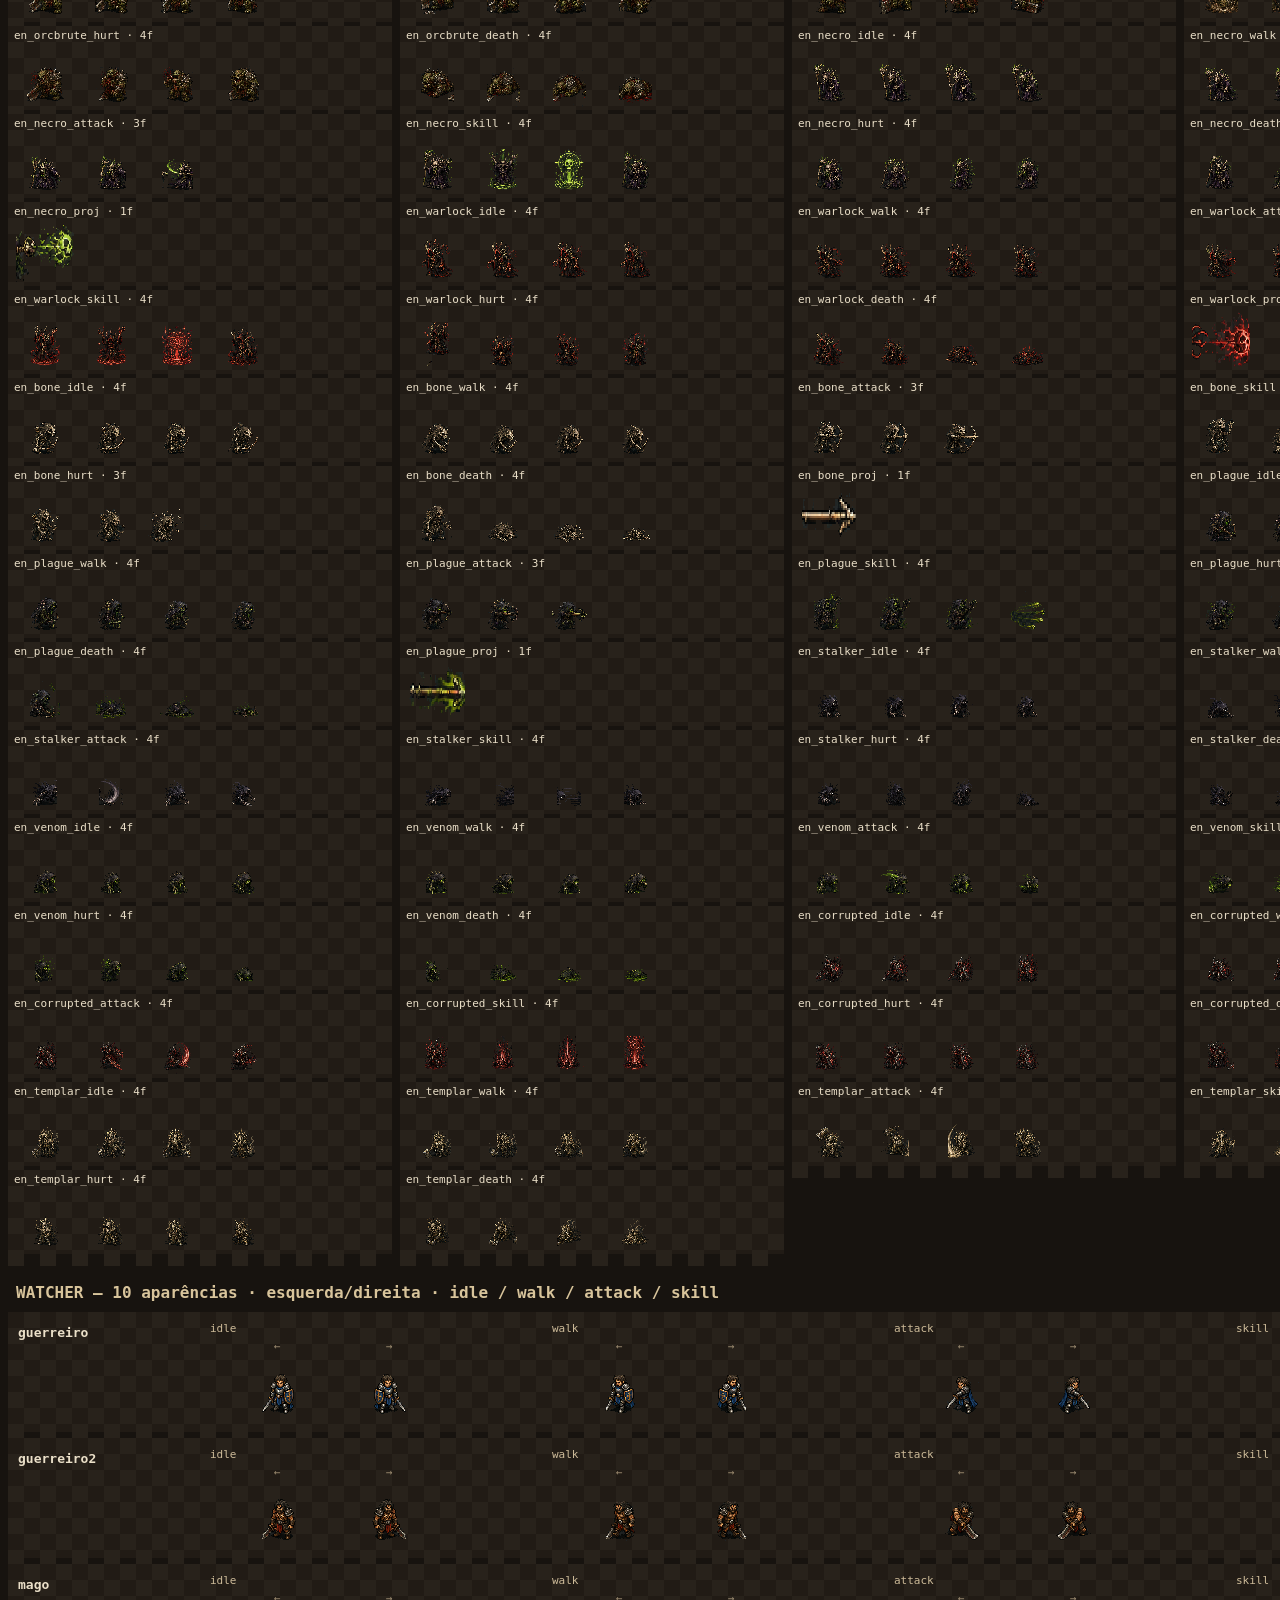
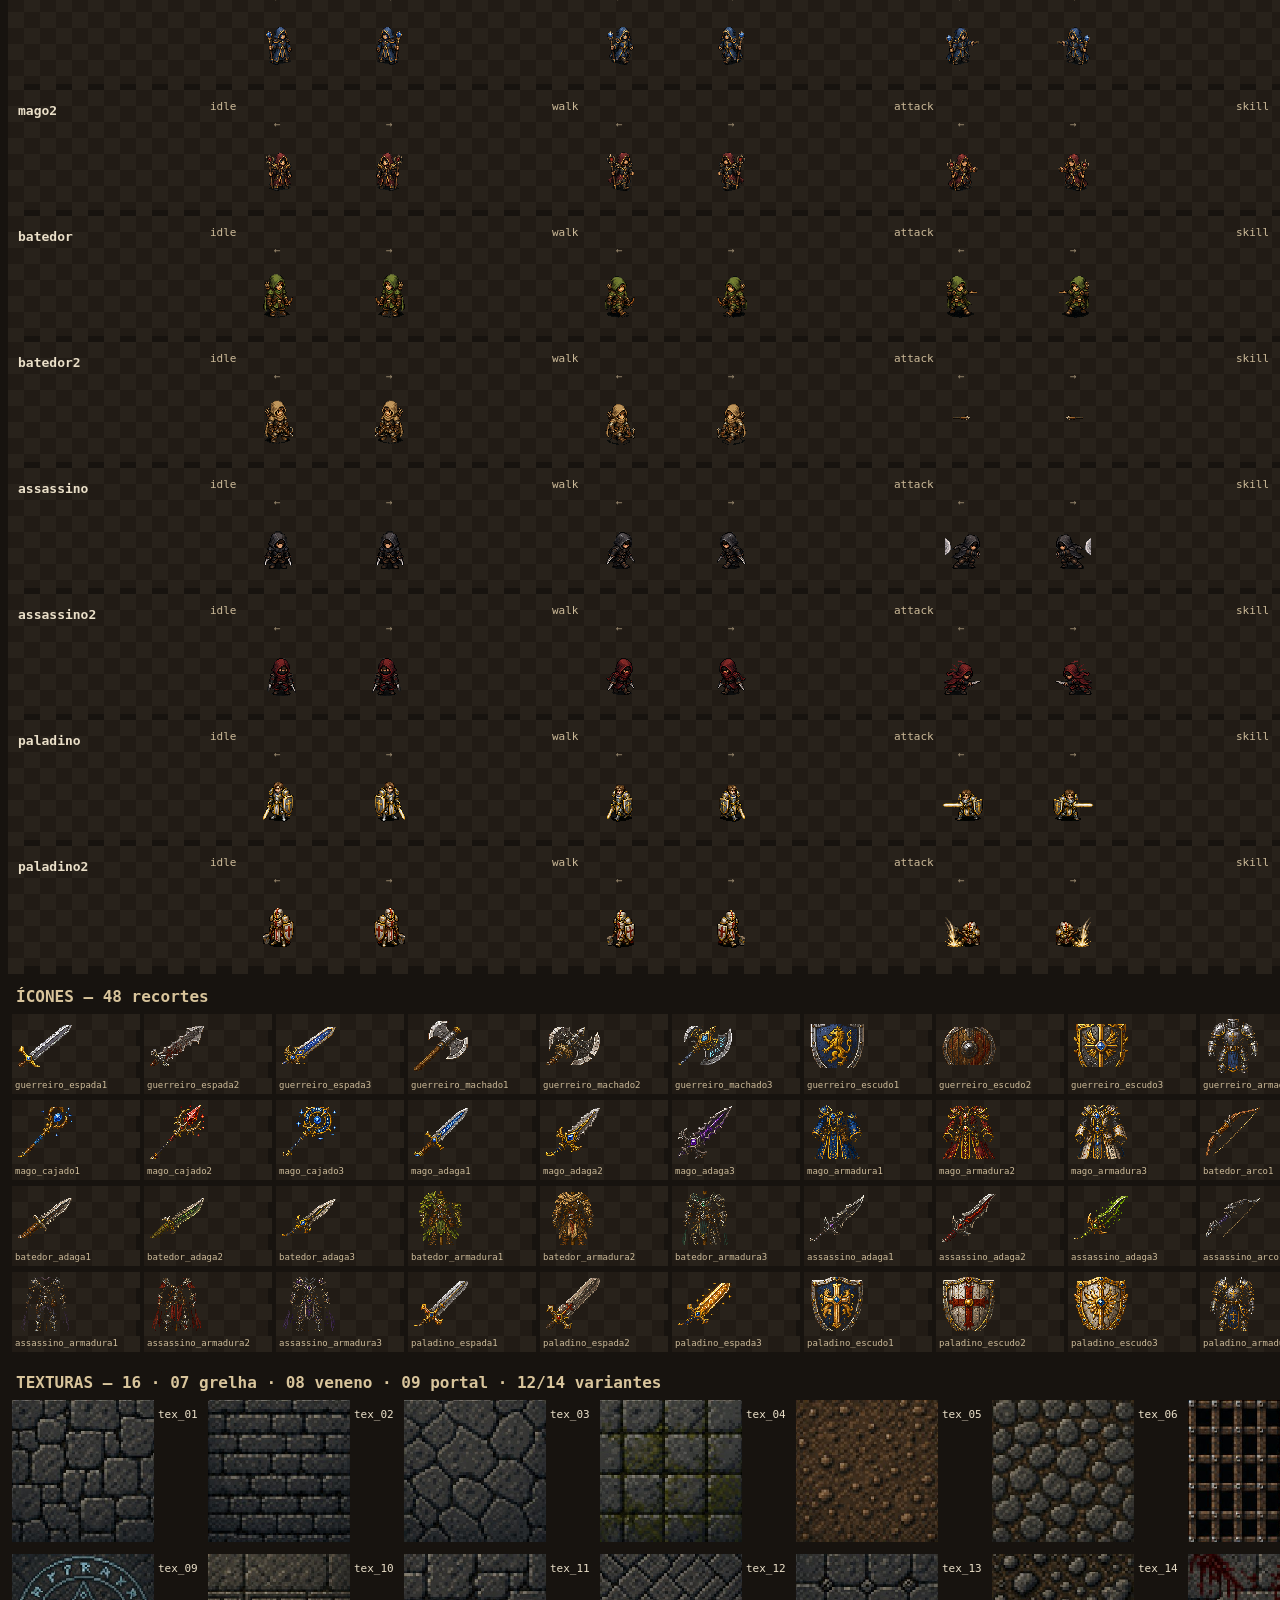
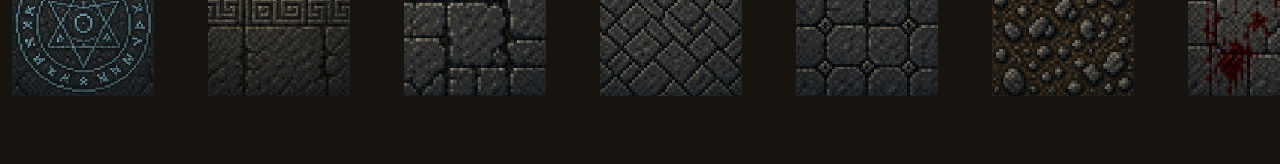
<file: tests/sprites.html>
<!doctype html>
<html lang="pt" data-a5-status="loading">
<head>
<meta charset="utf-8">
<meta name="viewport" content="width=device-width,initial-scale=1">
<base href="../">
<title>A5 — contact sheet da Arte v2</title>
<style>
  html,body{margin:0;background:#17130f;color:#eadfc8;font:12px ui-monospace,Consolas,monospace}
  canvas{display:block;width:1600px;height:auto;image-rendering:pixelated}
  #estado{position:fixed;right:8px;top:8px;padding:5px 8px;background:#111c;border:1px solid #765;z-index:2}
  html[data-a5-status="ready"] #estado{color:#9ed18c} html[data-a5-status="error"] #estado{color:#ef7770}
</style>
</head>
<body>
<div id="estado">A5: a carregar…</div>
<canvas id="canvas" width="1600" height="3600"></canvas>
<script src="tests/a5.js"></script>
<script src="js/sprites.js"></script>
<script>
'use strict';
const cv=document.getElementById('canvas'), c=cv.getContext('2d');
const estadoEl=document.getElementById('estado');
c.imageSmoothingEnabled=false;

function carregarImagem(src){
  return new Promise((resolve,reject)=>{
    const img=new Image(); img.onload=()=>resolve(img); img.onerror=()=>reject(new Error('Falhou '+src)); img.src=src;
  });
}
function fundo(x,y,w,h){
  c.fillStyle='#211b15';c.fillRect(x,y,w,h);
  c.fillStyle='#28221b';for(let yy=y;yy<y+h;yy+=16)for(let xx=x;xx<x+w;xx+=16)if(((xx-x)/16+(yy-y)/16)%2)c.fillRect(xx,yy,16,16);
}
function titulo(txt,y){ c.fillStyle='#d8c49b';c.font='bold 16px ui-monospace,monospace';c.fillText(txt,16,y); }

async function montar(){
  const metaOk=await SPR.metaPromessa;
  const meta=SPR.meta();
  if(!metaOk||!meta) throw new Error('sprites-meta.json não carregou');
  const nomes=Object.keys(meta.sheets);
  if(nomes.length!==126) throw new Error(`META: ${nomes.length}/126 sheets`);
  const carregou=await SPR.esperar(nomes,20000);
  if(!carregou){
    const falta=nomes.filter(n=>!SPR.ok(n)); throw new Error('Sheets em falta: '+falta.slice(0,8).join(', '));
  }

  const cols=4, cardW=392, cardH=88, linhas=Math.ceil(nomes.length/cols);
  const ySheets=42, yHerois=ySheets+linhas*cardH+54;
  const classes=['guerreiro','mago','batedor','assassino','paladino'];
  const herois=classes.flatMap(cl=>['heroi_'+cl,'heroi_'+cl+'2']);
  const estadosHeroi=['idle','walk','attack','skill'];
  for(const base of herois) for(const estado of estadosHeroi)
    if(!meta.sheets[base+'_'+estado]) throw new Error('Herói em falta: '+base+'_'+estado);
  const heroCardH=126, yIcons=yHerois+herois.length*heroCardH+42;
  const iconNames=Object.keys(meta.icons), texNames=Object.keys(meta.textures);
  const iconImgs=await Promise.all(iconNames.map(n=>carregarImagem('assets/2d/'+meta.icons[n].file)));
  const texImgs=await Promise.all(texNames.map(n=>carregarImagem('assets/2d/'+meta.textures[n].file)));
  const iconRows=Math.ceil(iconNames.length/12), yTex=yIcons+iconRows*86+42;
  cv.height=yTex+2*154+56;
  c.imageSmoothingEnabled=false;

  c.fillStyle='#17130f';c.fillRect(0,0,cv.width,cv.height);
  titulo('PERSONAGENS — 126 sheets · idle / walk / attack / skill / hurt / death · *_proj = projéteis',24);
  nomes.forEach((nome,i)=>{
    const col=i%cols,row=Math.floor(i/cols),x=8+col*cardW,y=ySheets+row*cardH;
    const sp=meta.sheets[nome],o=SPR.reg[nome],size=62;
    fundo(x,y,cardW-8,cardH-4);
    c.fillStyle='#eadfc8';c.font='11px ui-monospace,monospace';c.fillText(`${nome} · ${sp.frames}f`,x+6,y+13);
    for(let f=0;f<sp.frames;f++) c.drawImage(o.img,f*sp.cell.w,0,sp.cell.w,sp.cell.h,x+6+f*(size+4),y+19,size,size);
  });

  titulo('WATCHER — 10 aparências · esquerda/direita · idle / walk / attack / skill',yHerois-14);
  herois.forEach((base,linha)=>{
    const y=yHerois+linha*heroCardH;
    fundo(8,y,1584,heroCardH-6);
    c.fillStyle='#eadfc8';c.font='bold 13px ui-monospace,monospace';c.fillText(base.replace('heroi_',''),18,y+25);
    estadosHeroi.forEach((estado,col)=>{
      const nome=base+'_'+estado,sp=meta.sheets[nome],o=SPR.reg[nome];
      const f=Math.min(sp.frames-1,Math.max(0,Math.floor(sp.frames*.65)));
      const gx=210+col*342;
      c.fillStyle='#cdbb99';c.font='11px ui-monospace,monospace';c.fillText(estado,gx,y+20);
      for(const [dx,flip,rotulo] of [[68,false,'←'],[180,true,'→']]){
        c.fillStyle='#9f8e72';c.fillText(rotulo,gx+dx-4,y+38);
        c.save();c.translate(gx+dx,y+108);c.scale(flip?-1:1,1);
        c.drawImage(o.img,f*sp.cell.w,0,sp.cell.w,sp.cell.h,-38,-76,76,76);
        c.restore();
      }
    });
  });
  document.documentElement.dataset.a5Herois=String(herois.length);

  titulo('ÍCONES — 48 recortes',yIcons-12);
  iconNames.forEach((nome,i)=>{
    const col=i%12,row=Math.floor(i/12),x=12+col*132,y=yIcons+row*86;
    fundo(x,y,124,80); c.drawImage(iconImgs[i],x+4,y+3,58,58);
    c.fillStyle='#cdbb99';c.font='9px ui-monospace,monospace';c.fillText(nome.replace('icon_',''),x+3,y+74);
  });

  titulo('TEXTURAS — 16 · 07 grelha · 08 veneno · 09 portal · 12/14 variantes',yTex-12);
  texNames.forEach((nome,i)=>{
    const col=i%8,row=Math.floor(i/8),x=12+col*196,y=yTex+row*154;
    c.drawImage(texImgs[i],x,y,142,142);c.fillStyle='#eadfc8';c.font='11px ui-monospace,monospace';c.fillText(nome,x+146,y+18);
  });
  estadoEl.textContent=`A5 pronto · ${nomes.length} sheets · ${iconNames.length} ícones · ${texNames.length} texturas`;
  await a5Ready({sheets:nomes.length,heroAppearances:herois.length,heroStates:estadosHeroi.length,
                 heroDirections:2,icons:iconNames.length,textures:texNames.length,height:cv.height});
}
montar().catch(e=>{ estadoEl.textContent='A5 erro: '+e.message; a5Fail(e.message); });
</script>
</body>
</html>
</file>
<file: css/style.css>
/* ============ VIGÍLIA — Crónicas dos Portais ============
   Direção visual: rústico medieval — pedra, madeira, ferro,
   pergaminho. Efeitos por elemento: fogo/gelo/raio/sombra.  */
:root{
  --fundo:#161210;          /* pedra escura */
  --painel:#241d16;         /* madeira escura */
  --painel2:#2f261c;        /* madeira clara */
  --borda:#4a3b29;          /* ferro envelhecido */
  --bronze:#c9a55a;         /* metal polido / títulos */
  --texto:#e8dcc3;          /* pergaminho */
  --texto2:#a3937a;         /* pergaminho gasto */
  --hp:#7da33c;
  --mp:#5a8fc0;
  --xp:#c9a55a;
  --perigo:#c04438;
  --ouro:#e0b25a;
  --fogo:#e2762d;
  --gelo:#6db5d8;
  --raio:#e8c84a;
  --sombra-cor:#8a6fc8;
  --c-comum:#a89f8d;
  --c-incomum:#5aa864;
  --c-raro:#5a8fc0;
  --c-epico:#9a6fd0;
  --c-lendario:#d8973c;
  --c-mitico:#c04438;
  --c-divino:#8fd8e8;
  --safe-top:env(safe-area-inset-top,0px);
  --safe-bottom:env(safe-area-inset-bottom,0px);
  --safe-left:env(safe-area-inset-left,0px);    /* notch lateral em landscape (P2.19) */
  --safe-right:env(safe-area-inset-right,0px);
}
*{margin:0;padding:0;box-sizing:border-box;-webkit-tap-highlight-color:transparent}
html,body{height:100%;overflow:hidden;overscroll-behavior:none}
body{
  background:var(--fundo);color:var(--texto);
  font-family:Georgia,'Times New Roman',serif;
  user-select:none;-webkit-user-select:none;touch-action:manipulation;
}
button{font-family:inherit;color:inherit;background:none;border:none;cursor:pointer}
[hidden]{display:none!important}

/* ---------- Ecrãs ---------- */
.ecra{position:fixed;inset:0;display:none;flex-direction:column;z-index:1}
.ecra.ativo{display:flex}

/* ---------- Título ---------- */
#ecra-titulo{align-items:center;justify-content:center;text-align:center}
#titulo-canvas{position:absolute;inset:0;width:100%;height:100%}
.titulo-fundo{
  position:absolute;inset:0;
  background:
    radial-gradient(ellipse 70% 45% at 50% 30%, rgba(224,178,90,.14), transparent 70%),
    radial-gradient(ellipse 60% 40% at 22% 85%, rgba(226,118,45,.10), transparent 70%),
    radial-gradient(ellipse 60% 40% at 78% 85%, rgba(226,118,45,.10), transparent 70%),
    linear-gradient(180deg,#1d1713,#100c09);
  animation:fogo-ambiente 3.2s ease-in-out infinite;
}
@keyframes fogo-ambiente{0%,100%{opacity:.85}50%{opacity:1}}
.titulo-conteudo{position:relative;z-index:1;padding:24px;display:flex;flex-direction:column;gap:14px;align-items:center}
.logo{
  font-size:clamp(52px,15vw,92px);letter-spacing:.14em;font-weight:700;
  background:linear-gradient(180deg,#ffe9c4 8%,#e0b25a 45%,#9c6a2e 80%,#d8973c);
  -webkit-background-clip:text;background-clip:text;color:transparent;
  filter:drop-shadow(0 3px 2px rgba(0,0,0,.85)) drop-shadow(0 0 26px rgba(224,178,90,.35));
  animation:logo-respirar 4.8s ease-in-out infinite;
}
@keyframes logo-respirar{0%,100%{filter:drop-shadow(0 3px 2px rgba(0,0,0,.85)) drop-shadow(0 0 18px rgba(224,178,90,.22))}50%{filter:drop-shadow(0 3px 2px rgba(0,0,0,.85)) drop-shadow(0 0 32px rgba(224,178,90,.46))}}
.subtitulo{font-size:17px;color:var(--texto2);letter-spacing:.28em;text-transform:uppercase}
.tagline{font-size:13px;color:var(--texto2);font-style:italic;margin-bottom:18px;max-width:300px}
.versao{font-size:11px;color:var(--texto2);opacity:.6;margin-top:8px}

/* ---------- Botões ---------- */
.btn{
  border-radius:8px;padding:10px 22px;min-height:44px;font-size:15px;font-weight:700;
  transition:transform .08s;
}
.btn:active{transform:scale(.96)}
.btn-primario{
  background:linear-gradient(180deg,#b06228,#7a3f16 55%,#5d3010);
  border:1px solid #e0a45a;color:#ffe9c4;
  text-shadow:0 1px 2px rgba(0,0,0,.5);
  box-shadow:0 3px 0 #3a2008, 0 0 18px rgba(224,164,90,.22), inset 0 1px 0 rgba(255,225,180,.35);
}
.btn-grande{padding:16px 34px;font-size:18px;letter-spacing:.04em}
.btn-fantasma{color:var(--texto2);font-size:13px;font-weight:400}
.btn-sec{
  background:linear-gradient(180deg,#3a3026,#27201a);
  border:1px solid var(--borda);border-radius:8px;padding:10px 16px;font-size:14px;
  box-shadow:0 1px 0 #14100c, inset 0 1px 0 rgba(255,235,190,.08);
}
.btn-bloq{opacity:.45;pointer-events:none}

/* ---------- HUB (vila) ---------- */
#ecra-hub{background:#13100c}
#hub-canvas{position:absolute;inset:0;width:100%;height:100%;touch-action:none}
.hub-topo{
  position:absolute;top:0;left:0;right:0;z-index:6;
  display:flex;justify-content:space-between;align-items:center;gap:10px;
  padding:calc(8px + var(--safe-top)) 12px 8px;
  background:linear-gradient(180deg,rgba(16,12,9,.92),rgba(16,12,9,.65) 75%,transparent);
  pointer-events:none;
}
.hub-topo>*{pointer-events:auto}
.perfil-mini{display:flex;gap:10px;align-items:center;min-width:0}
.avatar{
  width:44px;height:44px;border-radius:8px;flex:none;
  background:linear-gradient(180deg,#3a2e1f,#241b10);
  border:1px solid var(--bronze);display:grid;place-items:center;font-size:22px;
  box-shadow:0 2px 6px rgba(0,0,0,.6);
}
.perfil-nome{font-weight:700;font-size:14px;white-space:nowrap;overflow:hidden;text-overflow:ellipsis}
.perfil-nivel{font-size:11px;color:var(--texto2)}
.recursos{display:flex;flex-direction:column;align-items:flex-end;gap:1px;font-size:12.5px}
.recurso b{color:var(--ouro)}
.pontos-alerta b{color:var(--bronze)}
.pontos-alerta{animation:brilho 1.6s ease-in-out infinite}
@keyframes brilho{0%,100%{opacity:1}50%{opacity:.5}}

/* ---------- barra de separadores (estilo Clash Royale) ---------- */
.tab-bar{
  position:absolute;left:0;right:0;bottom:0;z-index:8;
  display:flex;align-items:flex-end;gap:4px;
  padding:6px 8px calc(8px + var(--safe-bottom));
  background:linear-gradient(180deg,#2c241a,#16110c 70%);
  border-top:2px solid var(--bronze);
  box-shadow:0 -4px 16px rgba(0,0,0,.5);
}
.tab-btn{
  flex:1;display:flex;flex-direction:column;align-items:center;gap:3px;
  padding:9px 0 5px;border-radius:12px;position:relative;
  color:var(--texto2);
}
.tab-btn .tab-rotulo{font-size:10.5px;font-weight:800;letter-spacing:.02em}
.tab-btn .ic{filter:saturate(.55) brightness(.8);transition:filter .15s}
.tab-btn.ativo{
  background:linear-gradient(180deg,#4a3b29,#2c241a);
  color:var(--texto);
  box-shadow:inset 0 0 0 1px var(--borda), inset 0 2px 0 rgba(255,235,190,.12);
}
.tab-btn.ativo .ic{filter:none}
.tab-btn:active{transform:scale(.94)}
/* separador central elevado */
.tab-central{
  flex:1.3;margin-top:-26px;padding:14px 0 5px;
  background:radial-gradient(circle at 50% 20%, #5d4a2c, #2c241a 75%);
  border:2px solid var(--bronze);border-radius:16px;
  box-shadow:0 -3px 14px rgba(224,178,90,.25), 0 4px 10px rgba(0,0,0,.5);
  color:var(--texto);
}
.tab-central .ic{filter:none}
.tab-central.ativo{background:radial-gradient(circle at 50% 20%, #6d5a38, #3a2e1f 75%)}
/* badge de notificação */
.badge{
  position:absolute;top:2px;right:16%;
  min-width:18px;height:18px;border-radius:9px;padding:0 5px;
  background:linear-gradient(180deg,#d8503c,#a02a1e);
  color:#fff;font-size:11px;font-weight:900;font-family:Verdana,sans-serif;
  display:grid;place-items:center;
  border:2px solid #16110c;
  animation:badgePulso 1.6s ease-in-out infinite;
}
@keyframes badgePulso{0%,100%{transform:scale(1)}50%{transform:scale(1.12)}}

/* conteúdo dos separadores (sobre a vila) */
.tab-conteudo{
  position:absolute;left:0;right:0;
  top:calc(58px + var(--safe-top));
  bottom:calc(66px + var(--safe-bottom));
  z-index:7;overflow-y:auto;padding:14px;
  -webkit-overflow-scrolling:touch;
  background-color:var(--fundo);
  background-image:linear-gradient(rgba(17,13,10,.86),rgba(17,13,10,.93)),url('../assets/2d/bio_e_parede.png');
  background-size:auto,192px 192px;
  border-top:2px solid var(--borda);
}

/* overlay do separador Batalha */
.batalha-overlay{
  position:absolute;left:0;right:0;bottom:calc(78px + var(--safe-bottom));z-index:6;
  display:flex;flex-direction:column;align-items:center;gap:10px;
  pointer-events:none;
}
.batalha-overlay>*{pointer-events:auto}
.btn-batalha{
  display:flex;align-items:center;gap:10px;
  padding:15px 42px;border-radius:14px;
  font-size:19px;font-weight:900;letter-spacing:.05em;color:#fff8e8;
  background:linear-gradient(180deg,#e8a83a,#b06228 55%,#7a3f16);
  border:2px solid #ffd98a;
  text-shadow:0 2px 2px rgba(0,0,0,.55);
  box-shadow:0 5px 0 #4a2408, 0 8px 22px rgba(0,0,0,.55), inset 0 2px 0 rgba(255,240,200,.5);
}
.btn-batalha:active{transform:translateY(3px);box-shadow:0 2px 0 #4a2408, 0 4px 12px rgba(0,0,0,.5)}
.cartoes-batalha{display:flex;gap:8px;flex-wrap:wrap;justify-content:center;padding:0 12px}
.cartao-mini{
  display:inline-flex;align-items:center;gap:6px;
  background:rgba(22,17,12,.88);border:1.5px solid var(--borda);border-radius:22px;
  padding:8px 14px;min-height:44px;font-size:12.5px;font-weight:700;color:var(--texto);
  box-shadow:0 2px 8px rgba(0,0,0,.45);
}
.cartao-mini:active{transform:scale(.95)}
.cartao-mini.brilho{border-color:var(--bronze);animation:brilho 1.6s ease-in-out infinite}

/* ---------- Painel deslizante (edifícios) ---------- */
.painel{position:absolute;inset:0;z-index:20;background:rgba(10,7,5,.72);backdrop-filter:blur(2px)}
.painel-caixa{
  position:absolute;left:0;right:0;bottom:0;top:calc(58px + var(--safe-top));
  background-color:var(--painel);
  background-image:linear-gradient(rgba(20,15,11,.82),rgba(20,15,11,.90)),url('../assets/2d/hig_chao_madeira.jpg');
  background-size:auto,256px 256px;
  border-top:3px solid var(--bronze);
  border-radius:18px 18px 0 0;
  display:flex;flex-direction:column;
  animation:subir .22s ease-out;
}
.painel-cabeca{
  display:flex;align-items:center;justify-content:space-between;
  padding:14px 16px 10px;border-bottom:1px solid var(--borda);
}
.painel-titulo{font-size:19px;font-weight:700;color:var(--bronze);letter-spacing:.04em}
.painel-corpo{flex:1;overflow-y:auto;padding:14px;padding-bottom:calc(16px + var(--safe-bottom));-webkit-overflow-scrolling:touch}

/* ---------- Cartões / listas ---------- */
.seccao-titulo{font-size:12px;letter-spacing:.16em;text-transform:uppercase;color:var(--texto2);margin:14px 2px 8px}
.seccao-titulo:first-child{margin-top:0}
.cartao{
  background:rgba(43,34,25,.92);
  border:1px solid var(--borda);border-radius:8px;
  padding:13px 14px;margin-bottom:10px;
  box-shadow:0 2px 0 rgba(0,0,0,.42);
}
.cartao-toque:active{filter:brightness(1.15)}
.linha{display:flex;align-items:center;gap:12px}
.linha .crescer{flex:1;min-width:0}

/* portais */
.portal-cartao{position:relative;overflow:hidden}
.portal-cartao::before{
  content:'';position:absolute;left:0;top:0;bottom:0;width:4px;
  background:linear-gradient(180deg,var(--bronze),#6d5226);
}
.portal-rank{
  width:46px;height:46px;border-radius:8px;flex:none;display:grid;place-items:center;
  font-size:22px;font-weight:900;border:2px solid currentColor;
  background:rgba(0,0,0,.3);text-shadow:0 0 10px currentColor;
}
.portal-nome{font-weight:700;font-size:15px}
.portal-info{font-size:12px;color:var(--texto2);margin-top:2px}
.portal-rec{font-size:11px;color:var(--ouro);margin-top:3px}
.etiqueta{
  font-size:10px;font-weight:800;padding:3px 8px;border-radius:6px;
  background:rgba(201,165,90,.15);color:var(--bronze);letter-spacing:.05em;flex:none;
  border:1px solid rgba(201,165,90,.3);
}
.etiqueta.tempo{background:rgba(192,68,56,.15);color:#d87a6a;border-color:rgba(192,68,56,.35)}

/* itens */
.grelha-itens{display:grid;grid-template-columns:repeat(auto-fill,minmax(72px,1fr));gap:8px}
.item-cel{
  aspect-ratio:1;border-radius:8px;background:var(--painel);
  border:2px solid var(--borda);display:flex;flex-direction:column;
  align-items:center;justify-content:center;gap:2px;position:relative;font-size:24px;
}
.item-cel:active{transform:scale(.94)}
.item-cel .item-nv{position:absolute;top:3px;right:5px;font-size:10px;font-weight:800;color:var(--texto)}
.item-cel .item-tipo{font-size:9px;color:var(--texto2);font-weight:600;font-family:Verdana,sans-serif}
.item-cel.sel{box-shadow:0 0 0 2px var(--bronze) inset}
.item-cel.incompat{opacity:.3;filter:grayscale(.7);pointer-events:none}
.r-comum{border-color:var(--c-comum)}
.r-incomum{border-color:var(--c-incomum);box-shadow:0 0 8px rgba(90,168,100,.28)}
.r-raro{border-color:var(--c-raro);box-shadow:0 0 9px rgba(90,143,192,.3)}
.r-epico{border-color:var(--c-epico);box-shadow:0 0 11px rgba(154,111,208,.35)}
.r-lendario{border-color:var(--c-lendario);box-shadow:0 0 13px rgba(216,151,60,.4)}
.r-mitico{border-color:var(--c-mitico);box-shadow:0 0 15px rgba(192,68,56,.5)}
.r-divino{border-color:var(--c-divino);box-shadow:0 0 17px rgba(143,216,232,.55)}
/* utilitárias t-* de cor por raridade: vivem no FIM do ficheiro para ganharem
   a regras como .modal-titulo na cascata */

.equipado-fila{display:flex;gap:8px;margin-bottom:12px}
.slot-eq{
  flex:1;border-radius:8px;border:2px dashed var(--borda);background:rgba(22,18,16,.6);
  min-height:78px;display:flex;flex-direction:column;align-items:center;justify-content:center;
  gap:2px;font-size:24px;
}
.slot-eq small{font-size:10px;color:var(--texto2);font-weight:600;font-family:Verdana,sans-serif}
.slot-eq.cheio{border-style:solid}

/* stats */
.stat-linha{display:flex;align-items:center;justify-content:space-between;padding:9px 0;border-bottom:1px solid rgba(74,59,41,.45)}
.stat-linha:last-child{border-bottom:none}
.stat-nome{font-size:14px;color:var(--texto2)}
.stat-valor{font-weight:800;font-size:16px}
.btn-mais{
  width:34px;height:34px;border-radius:8px;font-size:18px;font-weight:900;flex:none;
  background:linear-gradient(180deg,#6d5226,#4a3517);
  border:1px solid var(--bronze);color:#f2e6c8;margin-left:10px;
  box-shadow:0 2px 0 #2a1e0c;
}
.btn-mais:active{transform:translateY(1px)}

/* barras */
.barra{height:14px;background:#0e0b08;border-radius:4px;overflow:hidden;position:relative;border:1px solid var(--borda)}
.barra.mini{height:5px;width:130px;margin-top:3px}
.barra-fill{height:100%;width:50%;border-radius:3px;transition:width .25s}
.barra-fill.hp{background:linear-gradient(180deg,#94bd52,#637f2e)}
.barra-fill.mp{background:linear-gradient(180deg,#74a6d4,#43688f)}
.barra-fill.xp{background:linear-gradient(180deg,#d8b96e,#9a7a38)}
.barra-fill.boss{background:linear-gradient(180deg,#d05c4e,#8f2f26)}
.barra-fill.escudo{background:linear-gradient(180deg,#b8a8e0,#7a64b0);width:100%}
.barra span{position:absolute;inset:0;display:grid;place-items:center;font-size:10px;font-weight:700;text-shadow:0 1px 2px #000;font-family:Verdana,sans-serif}

/* poderes */
.poder-cartao{display:flex;gap:12px;align-items:flex-start}
.poder-icone{
  width:52px;height:52px;border-radius:10px;flex:none;display:grid;place-items:center;
  font-size:26px;background:#1a1410;border:2px solid var(--borda);
}
.poder-icone.eq{border-color:var(--bronze);box-shadow:0 0 10px rgba(201,165,90,.35)}
.poder-tiers{display:flex;gap:3px;margin-top:4px}
.tier-pip{width:14px;height:6px;border-radius:2px;background:#1a1410;border:1px solid var(--borda)}
.tier-pip.on{background:var(--bronze);border-color:var(--bronze)}
.talento-opcoes{display:flex;gap:8px;margin-top:8px}
.talento{
  flex:1;border:1px solid var(--borda);border-radius:8px;padding:8px;font-size:11.5px;
  color:var(--texto2);background:rgba(0,0,0,.2);
}
.talento.escolhido{border-color:var(--bronze);color:var(--texto);background:rgba(201,165,90,.08)}

/* runas */
.runa-cel{
  display:flex;align-items:center;gap:10px;background:var(--painel);
  border:1px solid var(--borda);border-radius:8px;padding:9px 12px;margin-bottom:8px;
}
.runa-slot{
  width:46px;height:46px;border-radius:50%;border:2px dashed var(--borda);
  display:grid;place-items:center;font-size:22px;background:#14100c;flex:none;
}
.runa-slot.cheia{border-style:solid;border-color:var(--bronze)}

/* missões */
.missao-prog{font-size:11px;color:var(--texto2);margin-top:3px;font-family:Verdana,sans-serif}
.missao-feita{color:var(--hp);font-weight:800}

/* ---------- COMBATE ---------- */
#ecra-combate{background:#0c0907}
#canvas{position:absolute;inset:0;width:100%;height:100%;touch-action:none}
.hud-topo{
  position:absolute;top:0;left:0;right:0;z-index:5;
  display:flex;align-items:flex-start;gap:10px;
  padding:calc(8px + var(--safe-top)) calc(10px + var(--safe-right)) 0 calc(10px + var(--safe-left));pointer-events:none;
}
.hud-topo>*{pointer-events:auto}
.hud-centro{flex:1;max-width:520px;margin:0 auto}
.hud-sala{text-align:center;font-size:11px;letter-spacing:.2em;color:var(--texto2);margin-bottom:4px;text-transform:uppercase}
.hud-hp{height:16px}
.hud-mp{height:7px;margin-top:4px}
.hud-escudo{height:5px;margin-top:3px}
.hud-btn{
  width:44px;height:44px;border-radius:8px;flex:none;
  background:linear-gradient(180deg,#3a3026,#241d16);border:1px solid var(--borda);
  font-size:16px;font-weight:900;color:var(--texto2);
  box-shadow:0 2px 0 #14100c;
}
.hud-btn.ligado{color:#f2e6c8;border-color:var(--bronze);box-shadow:0 0 10px rgba(201,165,90,.4)}
.hud-boss{
  position:absolute;left:50%;transform:translateX(-50%);z-index:5;
  top:calc(78px + var(--safe-top));width:min(80%,440px);
}
.boss-nome{text-align:center;font-size:13px;font-weight:800;color:#d87a6a;letter-spacing:.1em;margin-bottom:4px;text-shadow:0 0 12px rgba(192,68,56,.6)}
.barra.boss{height:10px}

/* botão de ataque grande (polegar direito) */
.btn-atacar{
  position:absolute;right:calc(18px + var(--safe-right));bottom:calc(26px + var(--safe-bottom));z-index:6;
  width:86px;height:86px;border-radius:50%;
  background:radial-gradient(circle at 35% 30%, #4a3b29, #241d16);
  border:3px solid var(--bronze);
  display:grid;place-items:center;
  box-shadow:0 4px 12px rgba(0,0,0,.6), inset 0 2px 0 rgba(255,235,190,.15);
  touch-action:none;
}
.btn-atacar:active{transform:scale(.93);box-shadow:0 0 18px rgba(201,165,90,.5)}
.btn-atacar .ic{vertical-align:0}

/* botão de esquiva (rolamento) */
.btn-esquiva{
  position:absolute;right:calc(114px + var(--safe-right));bottom:calc(34px + var(--safe-bottom));z-index:6;
  width:58px;height:58px;border-radius:50%;position:absolute;
  background:radial-gradient(circle at 35% 30%, #3a3026, #1a1410);
  border:2px solid var(--borda);
  display:grid;place-items:center;
  box-shadow:0 3px 8px rgba(0,0,0,.6);
  touch-action:none;overflow:hidden;
}
.btn-esquiva:active{transform:scale(.92)}
.btn-esquiva.pronto{border-color:var(--bronze);box-shadow:0 0 12px rgba(201,165,90,.4), 0 3px 8px rgba(0,0,0,.6)}
.btn-esquiva .cd-sweep{
  position:absolute;inset:-2px;border-radius:50%;
  background:conic-gradient(rgba(0,0,0,.78) calc(var(--cd)*1%), transparent 0);
  pointer-events:none;
}
.btn-esquiva .ic{vertical-align:0}

/* slots de poderes em combate (polegar direito) */
.slots-poder{
  position:absolute;right:calc(16px + var(--safe-right));bottom:calc(136px + var(--safe-bottom));z-index:5;
  display:flex;flex-direction:row-reverse;gap:12px;   /* arco acima do ataque/esquiva */
}
.slot-poder.sem-mana{filter:saturate(.3) brightness(.7)}
.slot-poder small.cd-num{color:#f0c052;font-size:11px}
.slot-poder{
  width:60px;height:60px;border-radius:50%;position:relative;
  background:radial-gradient(circle at 35% 30%, #3a3026, #1a1410);
  border:2px solid var(--bronze);font-size:26px;
  display:grid;place-items:center;
  box-shadow:0 3px 8px rgba(0,0,0,.6);
}
.slot-poder:active{transform:scale(.92)}
.slot-poder .cd-sweep{
  position:absolute;inset:-2px;border-radius:50%;
  background:conic-gradient(rgba(0,0,0,.78) calc(var(--cd)*1%), transparent 0);
  pointer-events:none;
}
.slot-poder.pronto{box-shadow:0 0 14px rgba(201,165,90,.5), 0 3px 8px rgba(0,0,0,.6)}
.slot-poder small{
  position:absolute;bottom:-2px;right:-2px;font-size:10px;font-weight:900;
  background:#241d16;border:1px solid var(--borda);border-radius:6px;padding:1px 4px;
  font-family:Verdana,sans-serif;
}
.dica-controlo{
  position:absolute;bottom:calc(18px + var(--safe-bottom));left:0;right:0;z-index:5;
  text-align:center;font-size:12px;color:var(--texto2);pointer-events:none;
  animation:desvanecer 9s forwards;
}
@keyframes desvanecer{0%,75%{opacity:1}100%{opacity:0}}

/* ---------- MODAL ---------- */
.modal{
  position:fixed;inset:0;z-index:50;background:rgba(10,7,5,.78);
  display:flex;align-items:flex-end;justify-content:center;
  backdrop-filter:blur(3px);
}
.modal-caixa{
  width:100%;max-width:560px;max-height:86vh;overflow-y:auto;
  background-color:var(--painel);
  background-image:linear-gradient(rgba(20,15,11,.84),rgba(20,15,11,.91)),url('../assets/2d/hig_chao_madeira.jpg');
  background-size:auto,256px 256px;
  border-top:3px solid var(--bronze);
  border-radius:16px 16px 0 0;padding:18px 18px calc(18px + var(--safe-bottom));
  animation:subir .22s ease-out;
}
@keyframes subir{from{transform:translateY(40px);opacity:0}to{transform:none;opacity:1}}
.modal-titulo{font-size:18px;font-weight:800;margin-bottom:4px;color:var(--bronze)}
.modal-sub{font-size:12px;color:var(--texto2);margin-bottom:14px}
.modal-acoes{display:flex;gap:8px;margin-top:16px}
.modal-acoes .btn{flex:1;text-align:center}

/* recompensas */
.recompensa-grande{text-align:center;padding:10px 0}
.recompensa-grande .emoji{font-size:54px;display:block;margin-bottom:8px;filter:drop-shadow(0 0 16px rgba(224,178,90,.5))}
.lista-loot{display:flex;flex-direction:column;gap:8px;margin-top:12px}
.loot-linha{display:flex;align-items:center;gap:10px;background:var(--painel2);border:1px solid var(--borda);border-radius:8px;padding:8px 12px;font-size:14px}

/* toasts */
#toasts{position:fixed;top:calc(14px + var(--safe-top));left:0;right:0;z-index:80;display:flex;flex-direction:column;align-items:center;gap:6px;pointer-events:none}
.toast{
  background:rgba(36,29,22,.96);border:1px solid var(--bronze);border-radius:8px;
  padding:8px 18px;font-size:13px;font-weight:600;
  box-shadow:0 4px 14px rgba(0,0,0,.5);animation:toastAnim 2.6s forwards;
}
@keyframes toastAnim{0%{transform:translateY(-16px);opacity:0}10%,80%{transform:none;opacity:1}100%{opacity:0}}

/* ranking */
.rank-linha{display:flex;align-items:center;gap:12px;padding:10px 4px;border-bottom:1px solid rgba(74,59,41,.4)}
.rank-pos{width:30px;text-align:center;font-weight:900;font-size:15px;color:var(--texto2)}
.rank-pos.top{color:var(--ouro)}
.rank-eu{background:rgba(201,165,90,.08);border-radius:8px}

/* NPC diálogo */
.npc-fala{
  background:rgba(0,0,0,.25);border-left:3px solid var(--bronze);
  padding:10px 12px;border-radius:0 8px 8px 0;font-style:italic;
  color:var(--texto);font-size:13.5px;margin-bottom:12px;
}

/* ---------- componentes do sistema de arte ---------- */
.ic{vertical-align:-3px;image-rendering:auto;display:inline-block}
.sec-cab{
  display:flex;align-items:center;gap:8px;
  font-size:12.5px;letter-spacing:.12em;text-transform:uppercase;color:var(--bronze);
  margin:18px 2px 9px;font-weight:700;
}
.sec-cab:first-child{margin-top:0}
.sec-cab::after{content:'';flex:1;height:1px;background:linear-gradient(90deg,var(--borda),transparent)}
/* sub-separadores (Ferreiro: Mochila/Forja/Runas/Fusão) */
.sub-tabs{
  display:flex;gap:5px;margin:16px 0 12px;padding:5px;
  background:rgba(0,0,0,.28);border:1px solid var(--borda);border-radius:13px;
}
.sub-tab{
  flex:1;display:flex;flex-direction:column;align-items:center;gap:3px;
  padding:8px 2px;min-height:48px;border:0;border-radius:7px;background:transparent;cursor:pointer;
  color:var(--texto2);font-size:11px;font-weight:700;letter-spacing:.03em;transition:.15s;
}
.sub-tab .ic{opacity:.65}
.sub-tab.ativa{
  background:#34291d;color:var(--bronze);
  box-shadow:inset 0 0 0 1px rgba(201,165,90,.6), 0 1px 0 rgba(0,0,0,.4);
}
.vigia-tabs{position:sticky;top:-14px;z-index:3;margin-top:-2px;background:rgba(18,13,10,.96)}
.vigia-corpo{max-width:760px;margin:0 auto}
.sub-tab.ativa .ic{opacity:1}
.sub-tab:active{transform:scale(.95)}
.ferreiro-painel{
  background:var(--painel);border:1px solid var(--borda);border-radius:12px;
  padding:13px 13px 15px;margin-bottom:10px;
  box-shadow:inset 0 1px 0 rgba(255,235,190,.05);
}
.ferreiro-desc{font-size:12px;color:var(--texto2);line-height:1.5;margin:0 0 12px}
.ferreiro-desc b{color:var(--bronze);font-weight:700}

.pilula-fila{display:flex;gap:8px;flex-wrap:wrap;margin-bottom:6px}
.pilula{
  display:inline-flex;align-items:center;gap:5px;
  background:rgba(0,0,0,.25);border:1px solid var(--borda);border-radius:20px;
  padding:5px 12px;font-size:12px;color:var(--texto2);
}
.pilula b{color:var(--texto)}
.nota{font-size:11.5px;color:var(--texto2)}
.vazio{text-align:center;color:var(--texto2)}
.stats-fila{display:flex;justify-content:space-between;flex-wrap:wrap;gap:6px;font-size:13.5px;align-items:center}
.prog{height:7px;background:#14100b;border-radius:4px;border:1px solid rgba(74,59,41,.6);overflow:hidden;margin:8px 0 5px}
.prog-fill{height:100%;background:linear-gradient(90deg,#8a6a2e,#d8b96e);border-radius:4px;transition:width .3s}
.prog-fill.cheia{background:linear-gradient(90deg,#5d8a3c,#94bd52)}
.item-destaque{
  width:96px;height:96px;margin:0 auto 10px;border-radius:14px;
  display:grid;place-items:center;
  background:radial-gradient(circle at 50% 35%, rgba(255,235,190,.10), rgba(0,0,0,.35)), var(--painel2);
  border:2px solid var(--borda);
}
.item-cel .ic{vertical-align:0}
.avatar .ic{vertical-align:0}
.slot-poder .ic{vertical-align:0}
.runa-slot .ic{vertical-align:0}

/* ---------- ORIENTAÇÃO ---------- */
@media (orientation:landscape) and (max-height:520px){
  .logo{font-size:50px}
  .painel-caixa{top:calc(50px + var(--safe-top));left:10%;right:10%;border-radius:18px 18px 0 0}
  .painel-corpo{display:grid;grid-template-columns:1fr 1fr;gap:0 14px;align-content:start}
  .painel-corpo>.seccao-titulo,.painel-corpo>.equipado-fila,.painel-corpo>.grelha-itens,.painel-corpo>button{grid-column:1/-1}
  /* em ecrãs baixos não há altura para o arco: os poderes ficam ao lado
     da esquiva/ataque (right:190px evita a sobreposição com os botões) */
  .slots-poder{right:calc(190px + var(--safe-right));bottom:calc(20px + var(--safe-bottom));flex-direction:row}
  .dica-controlo{bottom:8px;left:calc(80px + var(--safe-left));right:calc(240px + var(--safe-right))}
}

/* ---------- escolha de classe ---------- */
.classe-lista{display:flex;flex-direction:column;gap:8px;max-height:68vh;overflow-y:auto;margin-top:10px}
.classe-cartao{display:flex;gap:10px;align-items:center;text-align:left;padding:10px;border:2px solid var(--bronze);border-radius:12px;background:linear-gradient(180deg,#241c14,#1a140d);color:#f2e6c8;cursor:pointer;width:100%}
.classe-cartao:active{transform:scale(.98)}
.classe-icone{flex:0 0 auto;width:52px;height:52px;display:flex;align-items:center;justify-content:center;border:2px solid var(--bronze);border-radius:10px;background:rgba(0,0,0,.3)}
.classe-info{flex:1;min-width:0}
.classe-nome{font-weight:800;font-size:16px}
.classe-estilo{font-size:11px;color:#c9b79a;margin-bottom:2px}
.classe-lema{font-size:11px;font-style:italic;color:#9c8c6a;margin-bottom:4px}
.classe-passiva{font-size:11px;color:#d8c9a8;line-height:1.3}
.classe-poderes{font-size:11px;color:#a8c98a;margin-top:3px}

/* ---------- perfil, três personagens e criação ---------- */
.slots-personagens{display:flex;flex-direction:column;gap:10px;margin-top:14px}
.slot-personagem{position:relative;display:flex;align-items:stretch;gap:8px;border:1px solid var(--borda);border-radius:12px;background:linear-gradient(180deg,#241c14,#17110c);padding:8px}
.slot-principal{border:0;background:none;color:var(--texto);display:flex;align-items:center;gap:10px;min-width:0;flex:1;text-align:left;cursor:pointer}
.slot-info{display:flex;flex:1;min-width:0;flex-direction:column}.slot-info b{overflow:hidden;text-overflow:ellipsis;font-size:16px}.slot-info small,.slot-vazio small,.criacao-topo small,.skin-criacao small{display:block;color:var(--texto2);font-size:11px;margin-top:3px}
.slot-numero{width:28px;height:28px;border:1px solid var(--borda);border-radius:50%;display:grid;place-items:center;color:var(--ouro)}
.slot-seta{font-size:30px;color:var(--bronze)}
.slot-vazio{min-height:82px;width:100%;color:var(--texto);cursor:pointer;text-align:left}.slot-mais{font-size:32px;color:var(--bronze)}
.slot-eliminar{align-self:center;padding:8px 10px;font-size:11px}
.btn-perigo{background:linear-gradient(180deg,#7a322d,#4b1e1b);border:1px solid #b9574f;color:#ffe0dc;border-radius:8px;padding:10px 14px;font-weight:800}
.btn-perigo:disabled{opacity:.38;cursor:not-allowed}
.personagem-preview{--frames:6;--passos:5;width:150px;height:150px;display:inline-block;flex:0 0 auto;background-image:var(--sheet);background-size:calc(var(--frames) * 100%) 100%;background-position:0 0;background-repeat:no-repeat;image-rendering:pixelated;animation:personagem-idle 1s steps(var(--passos)) infinite;filter:drop-shadow(0 8px 6px rgba(0,0,0,.45))}
.personagem-preview.pequeno{width:64px;height:64px}
@keyframes personagem-idle{to{background-position:100% 0}}
.criacao-topo,.confirmar-personagem{display:flex;align-items:center;justify-content:center;gap:16px;margin:4px 0 12px}.criacao-topo>div,.confirmar-personagem>div{display:flex;flex-direction:column;font-size:18px}.confirmar-personagem>div b{font-size:22px}
.campo-nome{display:flex;flex-direction:column;gap:6px;margin:10px 0}.campo-nome>span{font-size:12px;font-weight:800;color:var(--texto2)}
.campo-nome input{width:100%;border:1px solid var(--borda);border-radius:8px;background:#100c09;color:var(--texto);padding:12px;font-family:inherit;font-size:16px;font-weight:700;outline:none}.campo-nome input:focus{border-color:var(--bronze);box-shadow:0 0 0 2px rgba(224,178,90,.13)}
.campo-nome small{color:var(--texto2);font-size:11px}.erro-campo{margin:8px 0;border:1px solid #8d3c36;border-radius:8px;background:rgba(120,40,34,.22);color:#ffc4be;padding:9px;font-size:12px}
.criacao-classes{max-height:none}.criacao-classes .classe-cartao{padding:7px}.criacao-classes .classe-info>span{display:block}.classe-cartao.selecionada,.skin-criacao.selecionada{box-shadow:0 0 0 2px var(--ouro),0 0 18px rgba(224,178,90,.2)}
.skins-criacao{display:grid;grid-template-columns:1fr 1fr;gap:8px;margin-top:8px}.skin-criacao{display:flex;align-items:center;text-align:left;gap:8px;border:1px solid var(--borda);border-radius:9px;background:#1b1510;color:var(--texto);padding:7px;cursor:pointer}.skin-criacao.bloqueada{opacity:.58;cursor:not-allowed}.skin-criacao>span:last-child{min-width:0}.skin-criacao .personagem-preview{width:54px;height:54px}
@media (max-width:420px){.personagem-preview{width:118px;height:118px}.criacao-classes .personagem-preview.pequeno{width:52px;height:52px}.skins-criacao{grid-template-columns:1fr}.slot-eliminar{padding:7px;font-size:10px}}

/* botao de som em mudo (combate) */
.hud-btn.mudo{opacity:.45;text-decoration:line-through}

/* ---------- botão da ultimate (desbloqueia no 1.º Despertar) ---------- */
.btn-ult{
  position:absolute;right:calc(20px + var(--safe-right));bottom:calc(206px + var(--safe-bottom));z-index:6;
  width:64px;height:64px;border-radius:50%;
  background:radial-gradient(circle at 35% 30%, #3d2a4a, #1c1422);
  border:2px solid #6b4a8a;
  display:grid;place-items:center;
  box-shadow:0 3px 10px rgba(0,0,0,.6);
  touch-action:none;overflow:hidden;
  filter:saturate(.4) brightness(.75);
}
.btn-ult .ic{vertical-align:0}
.btn-ult.pronto{
  filter:none;border-color:var(--bronze);
  box-shadow:0 0 16px rgba(201,165,90,.65), 0 3px 10px rgba(0,0,0,.6);
  animation:ult-pulso 1.1s ease-in-out infinite;
}
.btn-ult.ativa{filter:none;border-color:#f0d272;box-shadow:0 0 20px rgba(240,210,114,.7)}
@keyframes ult-pulso{50%{transform:scale(1.08)}}
.btn-ult .ult-carga{
  position:absolute;left:8px;right:8px;bottom:6px;height:5px;border-radius:3px;
  background:rgba(0,0,0,.55);overflow:hidden;
}
.btn-ult .ult-carga-fill{height:100%;width:0;background:linear-gradient(90deg,#8a6fc8,#f0d272)}
@media (orientation:landscape) and (max-height:520px){
  .btn-ult{right:calc(114px + var(--safe-right));bottom:calc(104px + var(--safe-bottom))}
}

/* ---------- árvore de poderes ---------- */
.no-arvore{padding:8px 10px}
.no-arvore.no-on{border-color:var(--bronze);background:linear-gradient(180deg,#2a2218,#1e1810)}

/* ---------- cor por raridade (utilitárias; ficam no fim para vencerem a cascata) ---------- */
.t-comum{color:var(--c-comum)}.t-incomum{color:var(--c-incomum)}.t-raro{color:var(--c-raro)}
.t-epico{color:var(--c-epico)}.t-lendario{color:var(--c-lendario)}.t-mitico{color:var(--c-mitico)}
.t-divino{color:var(--c-divino)}
</file>
